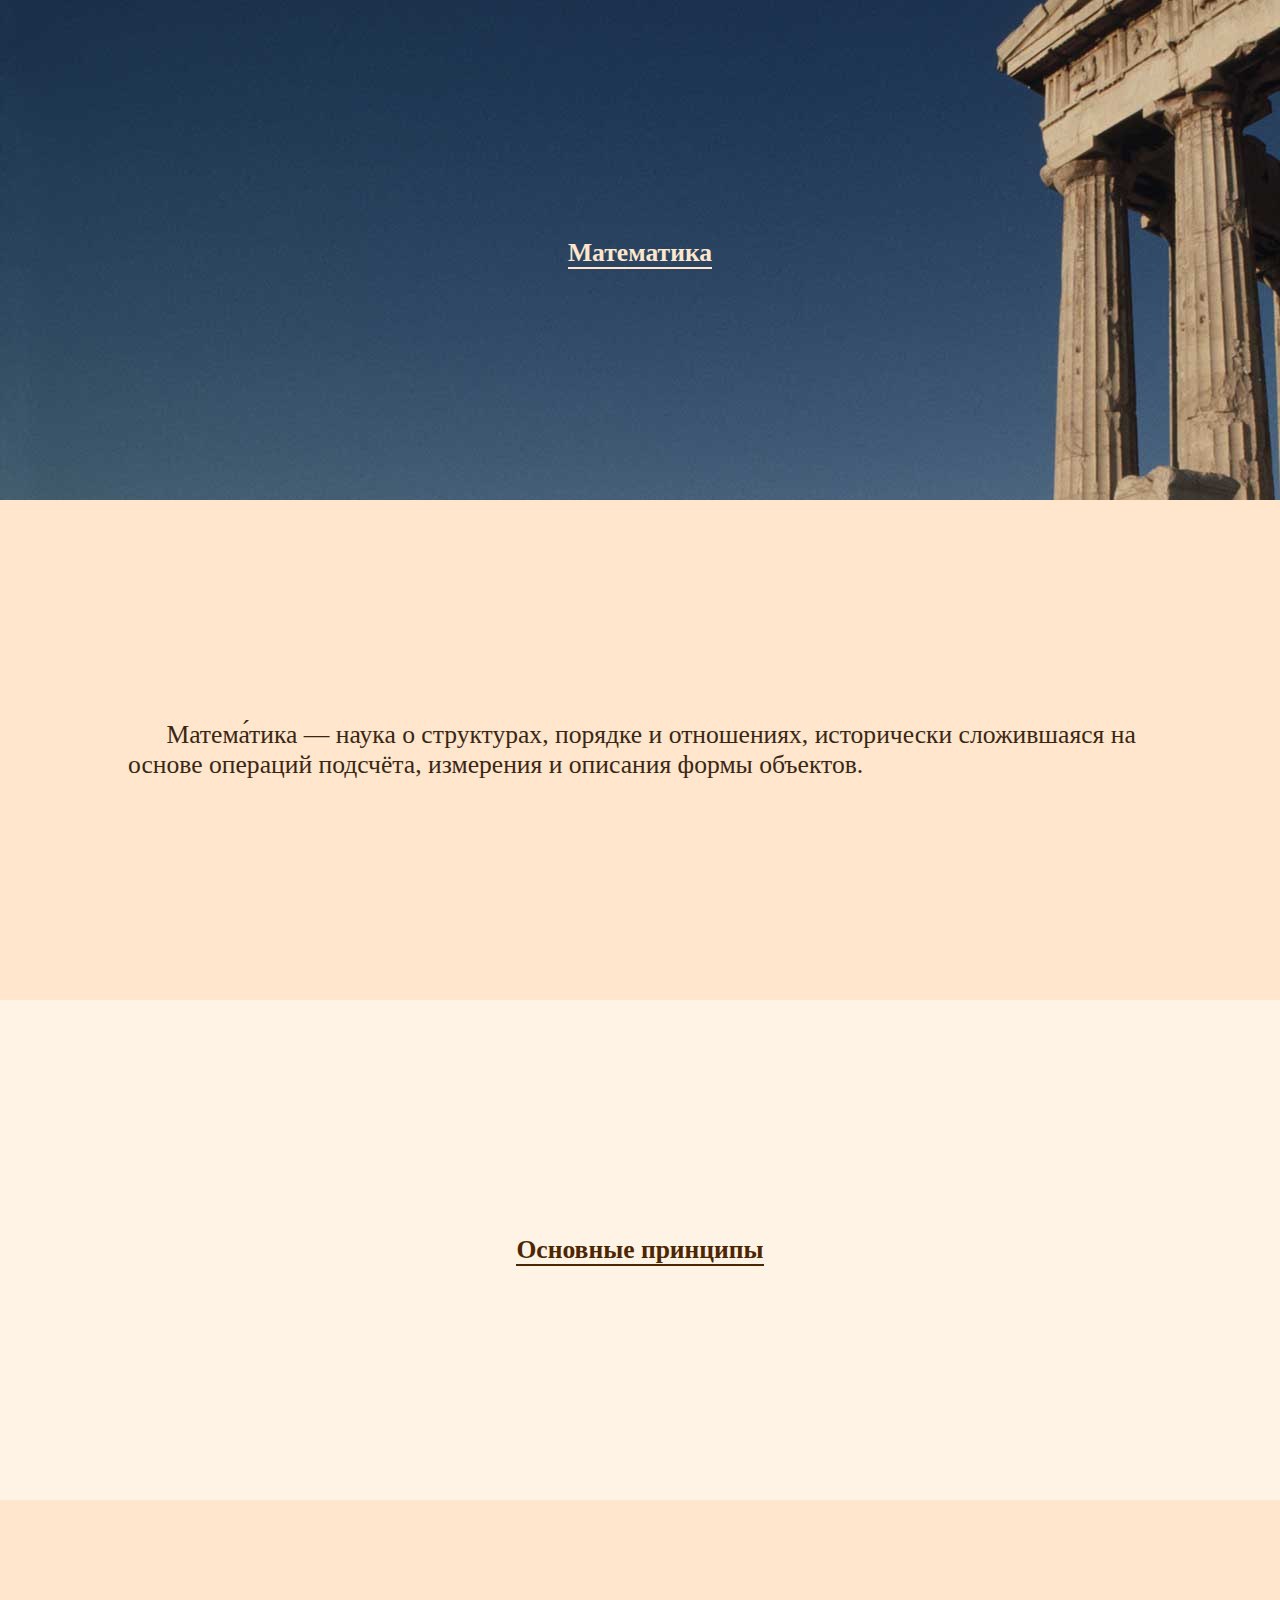
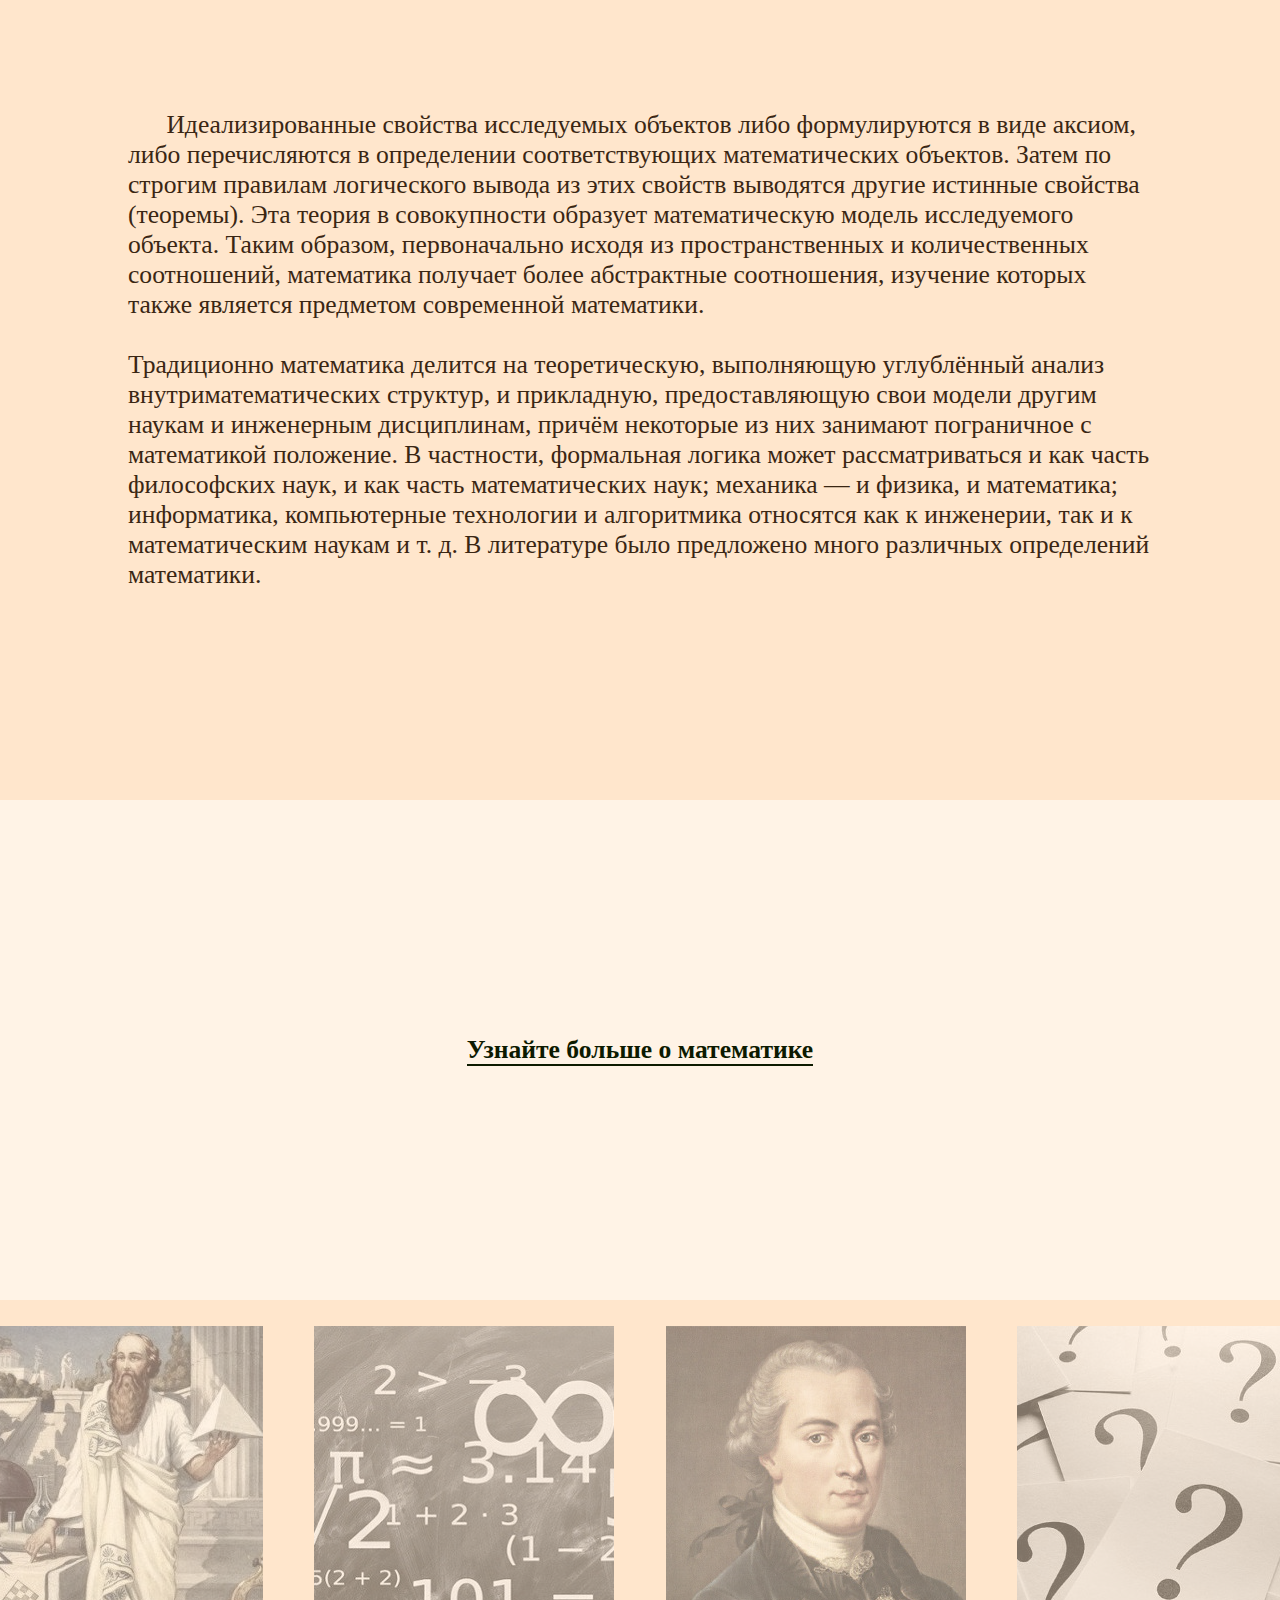
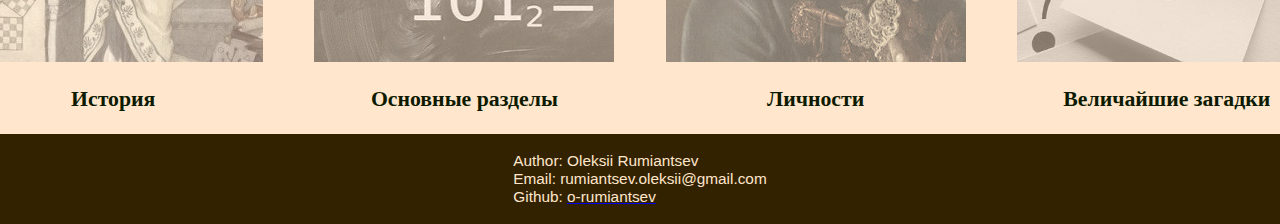
<file: index.html>
<!DOCTYPE html>
<html>
<head>
  <title>Math site</title>
  <link rel="stylesheet" href="src/styles/main.css">
</head>

<body>
  <div class="title" id="header">
      <h1><span>Математика</span></h1>
  </div>

  <div id="header-content">
    <span>
      Матема́тика — наука о структурах, порядке и отношениях, исторически сложившаяся на основе операций подсчёта, измерения и описания формы объектов.
    </span>
  </div>

  <div class="title" id="principles">
    <h2><span>Основные принципы</span></h2>
  </div>

  <div id="principles-content">
    <span>
      Идеализированные свойства исследуемых объектов либо формулируются в виде аксиом, либо перечисляются в определении соответствующих математических объектов. Затем по строгим правилам логического вывода из этих свойств выводятся другие истинные свойства (теоремы). Эта теория в совокупности образует математическую модель исследуемого объекта. Таким образом, первоначально исходя из пространственных и количественных соотношений, математика получает более абстрактные соотношения, изучение которых также является предметом современной математики.<br><br>Традиционно математика делится на теоретическую, выполняющую углублённый анализ внутриматематических структур, и прикладную, предоставляющую свои модели другим наукам и инженерным дисциплинам, причём некоторые из них занимают пограничное с математикой положение. В частности, формальная логика может рассматриваться и как часть философских наук, и как часть математических наук; механика — и физика, и математика; информатика, компьютерные технологии и алгоритмика относятся как к инженерии, так и к математическим наукам и т. д. В литературе было предложено много различных определений математики.
    </span>
  </div>

  <div class="title" id="know-more">
    <h2><span>Узнайте больше о математике</span></h2>
  </div>

  <div id="know-more-content">
    <div class="image">
      <a href="history.html">
        <img class="image-link" src="src/images/pifagor.jpg">
      </a>
      <h3>История</h3>
    </div>

    <div class="image">
      <a href="https://google.com">
        <img class="image-link" src="src/images/math.jpg">
      </a>
      <h3>Основные разделы</h3>
    </div>

    <div class="image">
      <a href="https://google.com">
        <img class="image-link" src="src/images/lagranj.jpg">
      </a>
      <h3>Личности</h3>
    </div>

    <div class="image">
      <a href="https://google.com">
        <img class="image-link" src="src/images/question_mark.jpg">
      </a>
      <h3>Величайшие загадки</h3>
    </div>
  </div>

  <div class="title" id="footer">
    <p>
      <span>Author: Oleksii Rumiantsev</span><br>
      <span>Email: rumiantsev.oleksii@gmail.com</span><br>
      <span>Github: </span>
      <a href="https://github.com/o-rumiantsev"><span>o-rumiantsev</span></a>
    </p>
  </div>
</body>

</html>
</file>
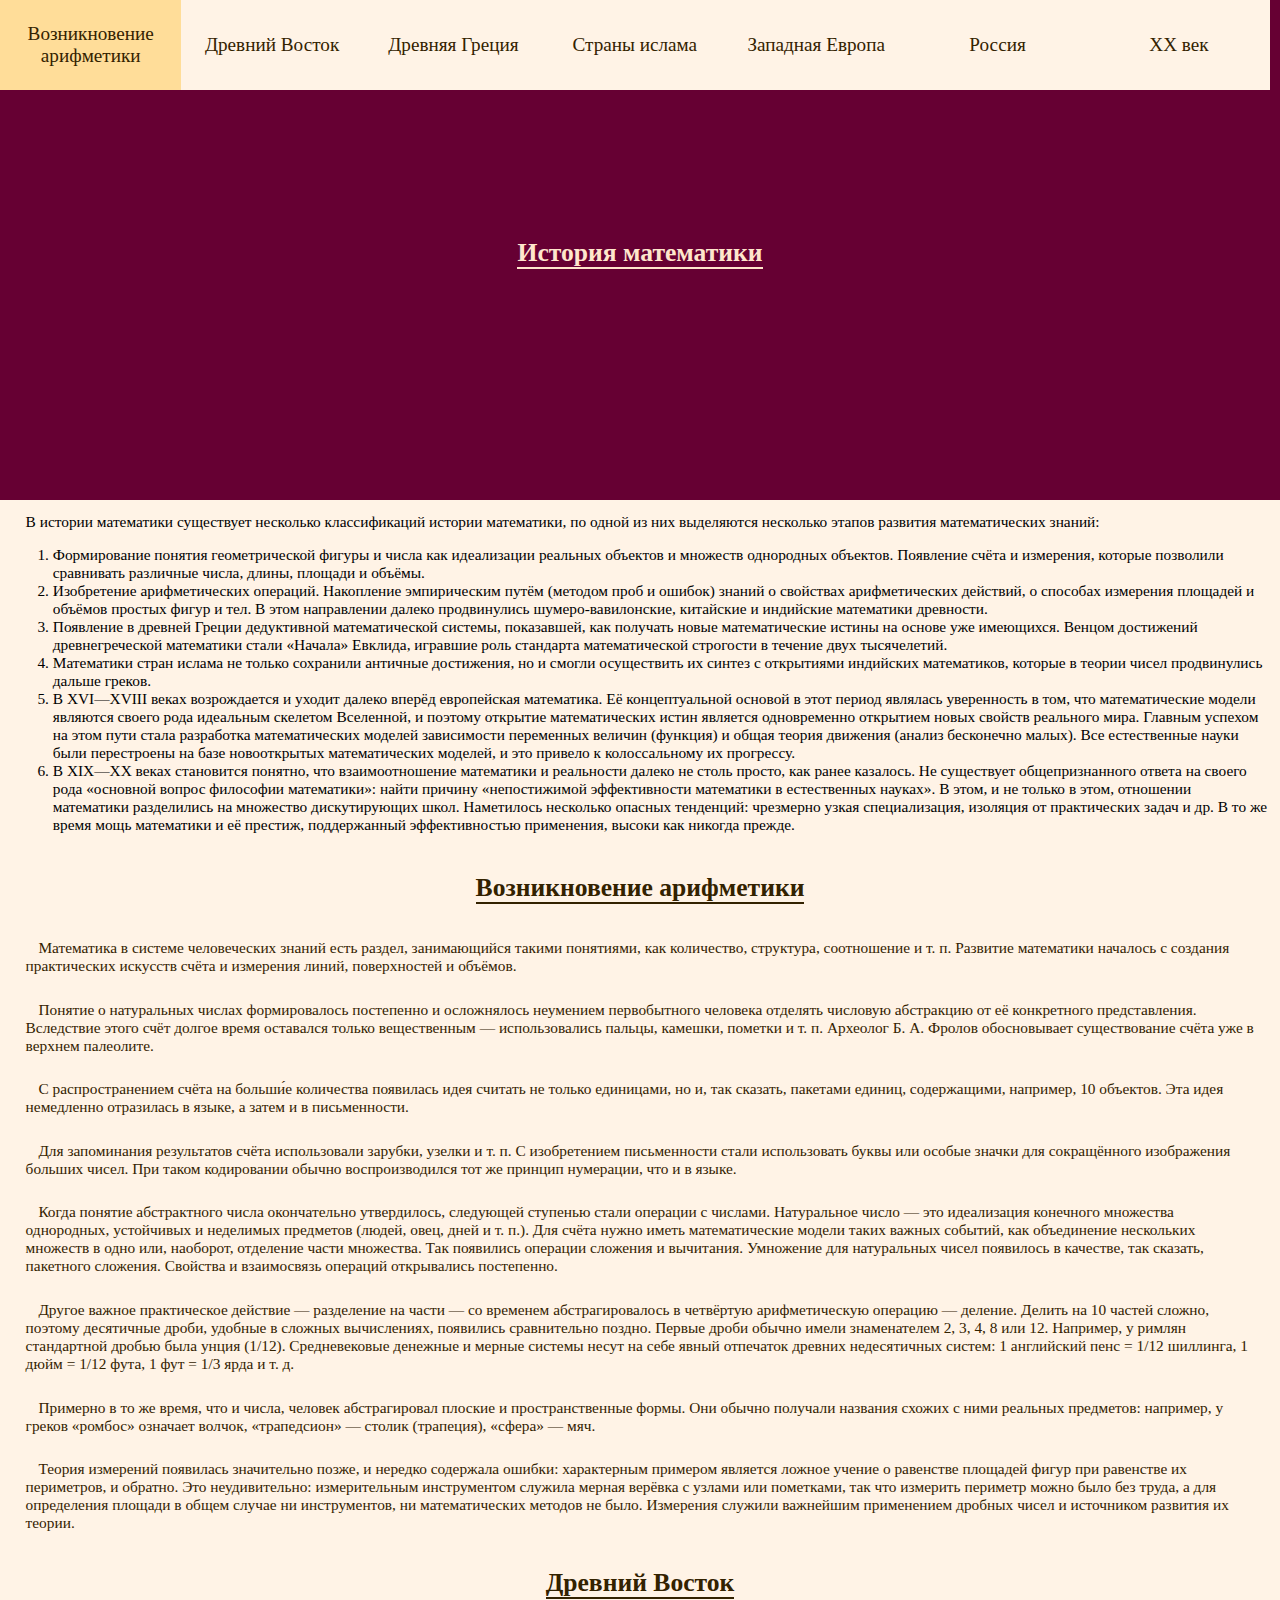
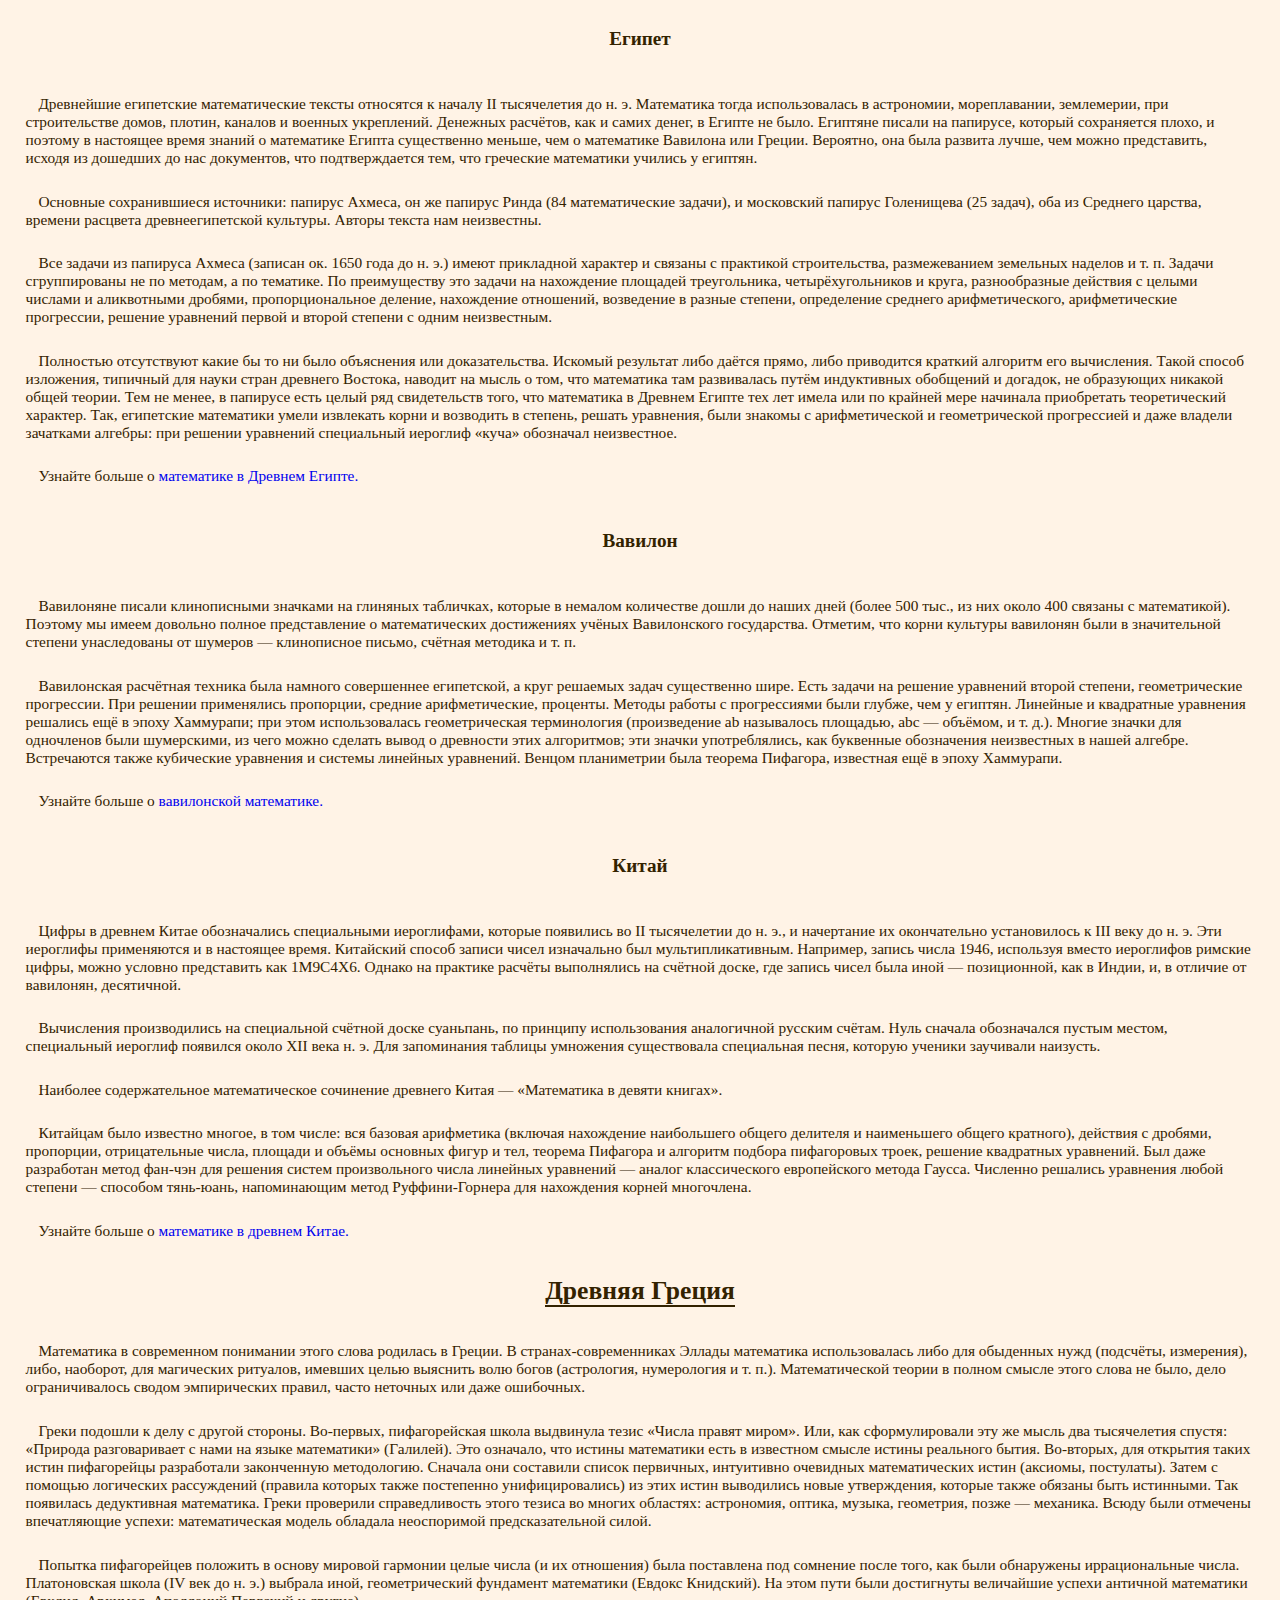
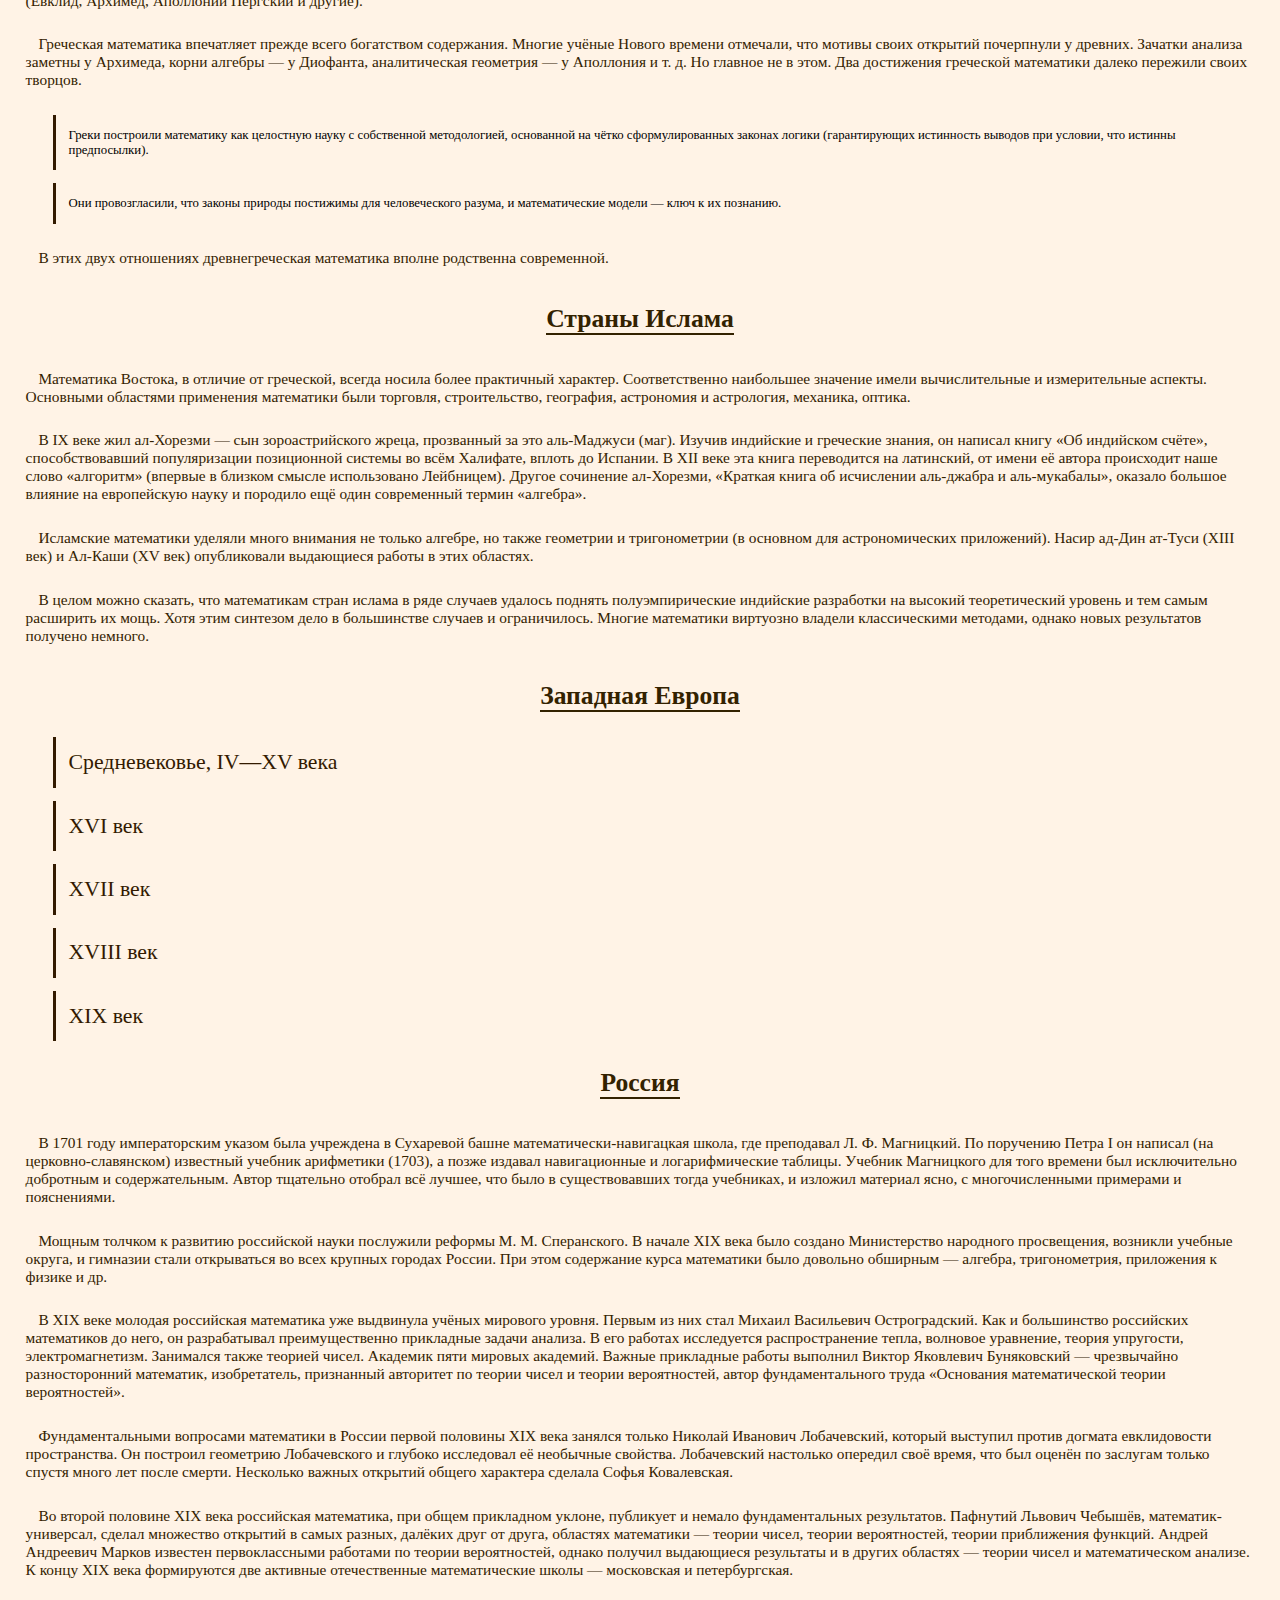
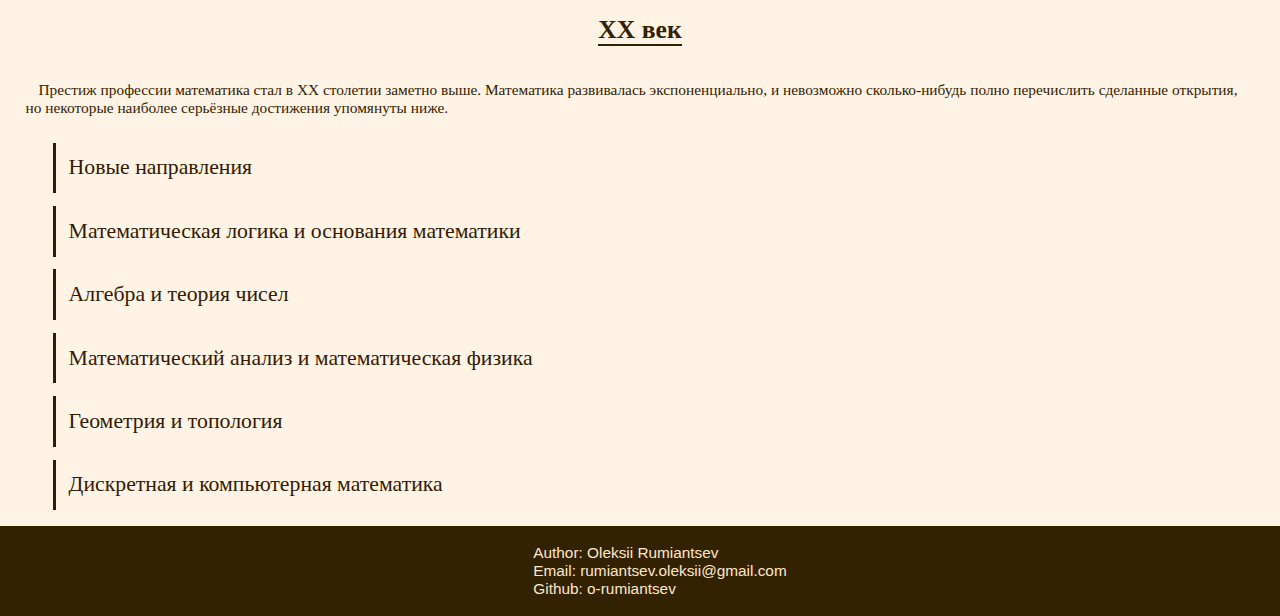
<file: history.html>
<!DOCTYPE html>
<html>
<head>
  <title>Math site</title>
  <link rel="stylesheet" href="src/styles/history.css">
</head>

<body>
  <div id="header">
    <h1><span>История математики</span></h1>
  </div>

  <div class="sticky" id="navigation">
    <a href="#arithmetics-title">
      <button type="button">Возникновение арифметики</button>
    </a>
    <a href="#east-title">
      <button type="button">Древний Восток</button>
    </a>
    <a href="#greece-title">
      <button type="button">Древняя Греция</button>
    </a>
    <a href="#islam-title">
      <button type="button">Страны ислама</button>
    </a>
    <a href="#europe-title">
      <button type="button">Западная Европа</button>
    </a>
    <a href="#russia-title">
      <button type="button">Россия</button>
    </a>
    <a href="#new-time-title">
      <button type="button">ХХ век</button>
    </a>
  </div>

  <div id="intro">
    <span>В истории математики существует несколько классификаций истории математики, по одной из них выделяются несколько этапов развития математических знаний:</span>
    <ol>
      <li>Формирование понятия геометрической фигуры и числа как идеализации реальных объектов и множеств однородных объектов. Появление счёта и измерения, которые позволили сравнивать различные числа, длины, площади и объёмы.</li>
      <li>Изобретение арифметических операций. Накопление эмпирическим путём (методом проб и ошибок) знаний о свойствах арифметических действий, о способах измерения площадей и объёмов простых фигур и тел. В этом направлении далеко продвинулись шумеро-вавилонские, китайские и индийские математики древности.</li>
      <li>Появление в древней Греции дедуктивной математической системы, показавшей, как получать новые математические истины на основе уже имеющихся. Венцом достижений древнегреческой математики стали «Начала» Евклида, игравшие роль стандарта математической строгости в течение двух тысячелетий.</li>
      <li>Математики стран ислама не только сохранили античные достижения, но и смогли осуществить их синтез с открытиями индийских математиков, которые в теории чисел продвинулись дальше греков.</li>
      <li>В XVI—XVIII веках возрождается и уходит далеко вперёд европейская математика. Её концептуальной основой в этот период являлась уверенность в том, что математические модели являются своего рода идеальным скелетом Вселенной, и поэтому открытие математических истин является одновременно открытием новых свойств реального мира. Главным успехом на этом пути стала разработка математических моделей зависимости переменных величин (функция) и общая теория движения (анализ бесконечно малых). Все естественные науки были перестроены на базе новооткрытых математических моделей, и это привело к колоссальному их прогрессу.</li>
      <li>В XIX—XX веках становится понятно, что взаимоотношение математики и реальности далеко не столь просто, как ранее казалось. Не существует общепризнанного ответа на своего рода «основной вопрос философии математики»: найти причину «непостижимой эффективности математики в естественных науках». В этом, и не только в этом, отношении математики разделились на множество дискутирующих школ. Наметилось несколько опасных тенденций: чрезмерно узкая специализация, изоляция от практических задач и др. В то же время мощь математики и её престиж, поддержанный эффективностью применения, высоки как никогда прежде.</li>
    </ol>
  </div>

  <div class="title" id="arithmetics-title">
    <h2><span>Возникновение арифметики</span></h2>
  </div>

  <div id="arithmetics">
    <p>
      Математика в системе человеческих знаний есть раздел, занимающийся такими понятиями, как количество, структура, соотношение и т. п. Развитие математики началось с создания практических искусств счёта и измерения линий, поверхностей и объёмов.
    </p>

    <p>
      Понятие о натуральных числах формировалось постепенно и осложнялось неумением первобытного человека отделять числовую абстракцию от её конкретного представления. Вследствие этого счёт долгое время оставался только вещественным — использовались пальцы, камешки, пометки и т. п. Археолог Б. А. Фролов обосновывает существование счёта уже в верхнем палеолите.
    </p>

    <p>
      С распространением счёта на больши́е количества появилась идея считать не только единицами, но и, так сказать, пакетами единиц, содержащими, например, 10 объектов. Эта идея немедленно отразилась в языке, а затем и в письменности.

    <p>
      Для запоминания результатов счёта использовали зарубки, узелки и т. п. С изобретением письменности стали использовать буквы или особые значки для сокращённого изображения больших чисел. При таком кодировании обычно воспроизводился тот же принцип нумерации, что и в языке.
    </p>

    <p>
      Когда понятие абстрактного числа окончательно утвердилось, следующей ступенью стали операции с числами. Натуральное число — это идеализация конечного множества однородных, устойчивых и неделимых предметов (людей, овец, дней и т. п.). Для счёта нужно иметь математические модели таких важных событий, как объединение нескольких множеств в одно или, наоборот, отделение части множества. Так появились операции сложения и вычитания. Умножение для натуральных чисел появилось в качестве, так сказать, пакетного сложения. Свойства и взаимосвязь операций открывались постепенно.
    </p>

    <p>
      Другое важное практическое действие — разделение на части — со временем абстрагировалось в четвёртую арифметическую операцию — деление. Делить на 10 частей сложно, поэтому десятичные дроби, удобные в сложных вычислениях, появились сравнительно поздно. Первые дроби обычно имели знаменателем 2, 3, 4, 8 или 12. Например, у римлян стандартной дробью была унция (1/12). Средневековые денежные и мерные системы несут на себе явный отпечаток древних недесятичных систем: 1 английский пенс = 1/12 шиллинга, 1 дюйм = 1/12 фута, 1 фут = 1/3 ярда и т. д.
    </p>

    <p>
      Примерно в то же время, что и числа, человек абстрагировал плоские и пространственные формы. Они обычно получали названия схожих с ними реальных предметов: например, у греков «ромбос» означает волчок, «трапедсион» — столик (трапеция), «сфера» — мяч.
    </p>

    <p>
      Теория измерений появилась значительно позже, и нередко содержала ошибки: характерным примером является ложное учение о равенстве площадей фигур при равенстве их периметров, и обратно. Это неудивительно: измерительным инструментом служила мерная верёвка с узлами или пометками, так что измерить периметр можно было без труда, а для определения площади в общем случае ни инструментов, ни математических методов не было. Измерения служили важнейшим применением дробных чисел и источником развития их теории.
    </p>
  </div>


  <div class="title" id="east-title">
    <h2><span>Древний Восток</span></h2>
  </div>

  <div id="east">
    <div class="subtitle"><h3>Египет</h3></div>

    <p>
      Древнейшие египетские математические тексты относятся к началу II тысячелетия до н. э. Математика тогда использовалась в астрономии, мореплавании, землемерии, при строительстве домов, плотин, каналов и военных укреплений. Денежных расчётов, как и самих денег, в Египте не было. Египтяне писали на папирусе, который сохраняется плохо, и поэтому в настоящее время знаний о математике Египта существенно меньше, чем о математике Вавилона или Греции. Вероятно, она была развита лучше, чем можно представить, исходя из дошедших до нас документов, что подтверждается тем, что греческие математики учились у египтян.
    </p>

    <p>
      Основные сохранившиеся источники: папирус Ахмеса, он же папирус Ринда (84 математические задачи), и московский папирус Голенищева (25 задач), оба из Среднего царства, времени расцвета древнеегипетской культуры. Авторы текста нам неизвестны.
    </p>

    <p>
      Все задачи из папируса Ахмеса (записан ок. 1650 года до н. э.) имеют прикладной характер и связаны с практикой строительства, размежеванием земельных наделов и т. п. Задачи сгруппированы не по методам, а по тематике. По преимуществу это задачи на нахождение площадей треугольника, четырёхугольников и круга, разнообразные действия с целыми числами и аликвотными дробями, пропорциональное деление, нахождение отношений, возведение в разные степени, определение среднего арифметического, арифметические прогрессии, решение уравнений первой и второй степени с одним неизвестным.
    </p>

    <p>
      Полностью отсутствуют какие бы то ни было объяснения или доказательства. Искомый результат либо даётся прямо, либо приводится краткий алгоритм его вычисления. Такой способ изложения, типичный для науки стран древнего Востока, наводит на мысль о том, что математика там развивалась путём индуктивных обобщений и догадок, не образующих никакой общей теории. Тем не менее, в папирусе есть целый ряд свидетельств того, что математика в Древнем Египте тех лет имела или по крайней мере начинала приобретать теоретический характер. Так, египетские математики умели извлекать корни и возводить в степень, решать уравнения, были знакомы с арифметической и геометрической прогрессией и даже владели зачатками алгебры: при решении уравнений специальный иероглиф «куча» обозначал неизвестное.
    </p>

    <p>
      Узнайте больше о
      <a href="https://ru.wikipedia.org/wiki/%D0%9C%D0%B0%D1%82%D0%B5%D0%BC%D0%B0%D1%82%D0%B8%D0%BA%D0%B0_%D0%B2_%D0%94%D1%80%D0%B5%D0%B2%D0%BD%D0%B5%D0%BC_%D0%95%D0%B3%D0%B8%D0%BF%D1%82%D0%B5">
          математике в Древнем Египте.
      </a>
    </p>

    <div class="subtitle"><h3>Вавилон</h3></div>

    <p>
      Вавилоняне писали клинописными значками на глиняных табличках, которые в немалом количестве дошли до наших дней (более 500 тыс., из них около 400 связаны с математикой). Поэтому мы имеем довольно полное представление о математических достижениях учёных Вавилонского государства. Отметим, что корни культуры вавилонян были в значительной степени унаследованы от шумеров — клинописное письмо, счётная методика и т. п.
    </p>

    <p>
      Вавилонская расчётная техника была намного совершеннее египетской, а круг решаемых задач существенно шире. Есть задачи на решение уравнений второй степени, геометрические прогрессии. При решении применялись пропорции, средние арифметические, проценты. Методы работы с прогрессиями были глубже, чем у египтян. Линейные и квадратные уравнения решались ещё в эпоху Хаммурапи; при этом использовалась геометрическая терминология (произведение ab называлось площадью, abc — объёмом, и т. д.). Многие значки для одночленов были шумерскими, из чего можно сделать вывод о древности этих алгоритмов; эти значки употреблялись, как буквенные обозначения неизвестных в нашей алгебре. Встречаются также кубические уравнения и системы линейных уравнений. Венцом планиметрии была теорема Пифагора, известная ещё в эпоху Хаммурапи.
    </p>

    <p>
      Узнайте больше о
      <a href="https://ru.wikipedia.org/wiki/%D0%92%D0%B0%D0%B2%D0%B8%D0%BB%D0%BE%D0%BD%D1%81%D0%BA%D0%B0%D1%8F_%D0%BC%D0%B0%D1%82%D0%B5%D0%BC%D0%B0%D1%82%D0%B8%D0%BA%D0%B0">
          вавилонской математике.
      </a>
    </p>

    <div class="subtitle"><h3>Китай</h3></div>

    <p>
      Цифры в древнем Китае обозначались специальными иероглифами, которые появились во II тысячелетии до н. э., и начертание их окончательно установилось к III веку до н. э. Эти иероглифы применяются и в настоящее время. Китайский способ записи чисел изначально был мультипликативным. Например, запись числа 1946, используя вместо иероглифов римские цифры, можно условно представить как 1М9С4Х6. Однако на практике расчёты выполнялись на счётной доске, где запись чисел была иной — позиционной, как в Индии, и, в отличие от вавилонян, десятичной.
    </p>

    <p>
      Вычисления производились на специальной счётной доске суаньпань, по принципу использования аналогичной русским счётам. Нуль сначала обозначался пустым местом, специальный иероглиф появился около XII века н. э. Для запоминания таблицы умножения существовала специальная песня, которую ученики заучивали наизусть.
    </p>

    <p>
      Наиболее содержательное математическое сочинение древнего Китая — «Математика в девяти книгах».
    </p>

    <p>
      Китайцам было известно многое, в том числе: вся базовая арифметика (включая нахождение наибольшего общего делителя и наименьшего общего кратного), действия с дробями, пропорции, отрицательные числа, площади и объёмы основных фигур и тел, теорема Пифагора и алгоритм подбора пифагоровых троек, решение квадратных уравнений. Был даже разработан метод фан-чэн для решения систем произвольного числа линейных уравнений — аналог классического европейского метода Гаусса. Численно решались уравнения любой степени — способом тянь-юань, напоминающим метод Руффини-Горнера для нахождения корней многочлена.
    </p>

    <p>
      Узнайте больше о
      <a href="https://ru.wikipedia.org/wiki/%D0%92%D0%B0%D0%B2%D0%B8%D0%BB%D0%BE%D0%BD%D1%81%D0%BA%D0%B0%D1%8F_%D0%BC%D0%B0%D1%82%D0%B5%D0%BC%D0%B0%D1%82%D0%B8%D0%BA%D0%B0">
          математике в древнем Китае.
      </a>
    </p>
  </div>

  <div class="title" id="greece-title">
    <h2><span>Древняя Греция</span></h2>
  </div>

  <div id="greece">
    <p>
      Математика в современном понимании этого слова родилась в Греции. В странах-современниках Эллады математика использовалась либо для обыденных нужд (подсчёты, измерения), либо, наоборот, для магических ритуалов, имевших целью выяснить волю богов (астрология, нумерология и т. п.). Математической теории в полном смысле этого слова не было, дело ограничивалось сводом эмпирических правил, часто неточных или даже ошибочных.
    </p>

    <p>
      Греки подошли к делу с другой стороны. Во-первых, пифагорейская школа выдвинула тезис «Числа правят миром». Или, как сформулировали эту же мысль два тысячелетия спустя: «Природа разговаривает с нами на языке математики» (Галилей). Это означало, что истины математики есть в известном смысле истины реального бытия. Во-вторых, для открытия таких истин пифагорейцы разработали законченную методологию. Сначала они составили список первичных, интуитивно очевидных математических истин (аксиомы, постулаты). Затем с помощью логических рассуждений (правила которых также постепенно унифицировались) из этих истин выводились новые утверждения, которые также обязаны быть истинными. Так появилась дедуктивная математика. Греки проверили справедливость этого тезиса во многих областях: астрономия, оптика, музыка, геометрия, позже — механика. Всюду были отмечены впечатляющие успехи: математическая модель обладала неоспоримой предсказательной силой.
    </p>

    <p>
      Попытка пифагорейцев положить в основу мировой гармонии целые числа (и их отношения) была поставлена под сомнение после того, как были обнаружены иррациональные числа. Платоновская школа (IV век до н. э.) выбрала иной, геометрический фундамент математики (Евдокс Книдский). На этом пути были достигнуты величайшие успехи античной математики (Евклид, Архимед, Аполлоний Пергский и другие).
    </p>

    <p>
      Греческая математика впечатляет прежде всего богатством содержания. Многие учёные Нового времени отмечали, что мотивы своих открытий почерпнули у древних. Зачатки анализа заметны у Архимеда, корни алгебры — у Диофанта, аналитическая геометрия — у Аполлония и т. д. Но главное не в этом. Два достижения греческой математики далеко пережили своих творцов.
    </p>

    <ul>
      <li>Греки построили математику как целостную науку с собственной методологией, основанной на чётко сформулированных законах логики (гарантирующих истинность выводов при условии, что истинны предпосылки).</li>
      <li>Они провозгласили, что законы природы постижимы для человеческого разума, и математические модели — ключ к их познанию.</li>
    </ul>

    <p>
      В этих двух отношениях древнегреческая математика вполне родственна современной.
    </p>
  </div>

  <div class="title" id="islam-title">
    <h2><span>Страны Ислама</span></h2>
  </div>

  <div id="islam">
    <p>
      Математика Востока, в отличие от греческой, всегда носила более практичный характер. Соответственно наибольшее значение имели вычислительные и измерительные аспекты. Основными областями применения математики были торговля, строительство, география, астрономия и астрология, механика, оптика.
    </p>

    <p>
      В IX веке жил ал-Хорезми — сын зороастрийского жреца, прозванный за это аль-Маджуси (маг). Изучив индийские и греческие знания, он написал книгу «Об индийском счёте», способствовавший популяризации позиционной системы во всём Халифате, вплоть до Испании. В XII веке эта книга переводится на латинский, от имени её автора происходит наше слово «алгоритм» (впервые в близком смысле использовано Лейбницем). Другое сочинение ал-Хорезми, «Краткая книга об исчислении аль-джабра и аль-мукабалы», оказало большое влияние на европейскую науку и породило ещё один современный термин «алгебра».
    </p>

    <p>
      Исламские математики уделяли много внимания не только алгебре, но также геометрии и тригонометрии (в основном для астрономических приложений). Насир ад-Дин ат-Туси (XIII век) и Ал-Каши (XV век) опубликовали выдающиеся работы в этих областях.
    </p>

    <p>
      В целом можно сказать, что математикам стран ислама в ряде случаев удалось поднять полуэмпирические индийские разработки на высокий теоретический уровень и тем самым расширить их мощь. Хотя этим синтезом дело в большинстве случаев и ограничилось. Многие математики виртуозно владели классическими методами, однако новых результатов получено немного.
    </p>
  </div>

  <div class="title" id="europe-title">
    <h2><span>Западная Европа</span></h2>
  </div>

  <div id="europe">
    <ul>
      <li>
        <a href="https://ru.wikipedia.org/wiki/%D0%98%D1%81%D1%82%D0%BE%D1%80%D0%B8%D1%8F_%D0%BC%D0%B0%D1%82%D0%B5%D0%BC%D0%B0%D1%82%D0%B8%D0%BA%D0%B8#%D0%A1%D1%80%D0%B5%D0%B4%D0%BD%D0%B5%D0%B2%D0%B5%D0%BA%D0%BE%D0%B2%D1%8C%D0%B5,_IV%E2%80%94XV_%D0%B2%D0%B5%D0%BA%D0%B0">
          <span>Средневековье, IV—XV века</span>
        </a>
      </li>
      <li>
        <a href="https://ru.wikipedia.org/wiki/%D0%98%D1%81%D1%82%D0%BE%D1%80%D0%B8%D1%8F_%D0%BC%D0%B0%D1%82%D0%B5%D0%BC%D0%B0%D1%82%D0%B8%D0%BA%D0%B8#XVI_%D0%B2%D0%B5%D0%BA">
          <span>XVI век</span>
        </a>
      </li>
      <li>
        <a href="https://ru.wikipedia.org/wiki/%D0%98%D1%81%D1%82%D0%BE%D1%80%D0%B8%D1%8F_%D0%BC%D0%B0%D1%82%D0%B5%D0%BC%D0%B0%D1%82%D0%B8%D0%BA%D0%B8#XVII_%D0%B2%D0%B5%D0%BA">
          <span>XVII век</span>
        </a>
      </li>
      <li>
        <a href="https://ru.wikipedia.org/wiki/%D0%98%D1%81%D1%82%D0%BE%D1%80%D0%B8%D1%8F_%D0%BC%D0%B0%D1%82%D0%B5%D0%BC%D0%B0%D1%82%D0%B8%D0%BA%D0%B8#XVIII_%D0%B2%D0%B5%D0%BA">
          <span>XVIII век</span>
        </a>
      </li>
      <li>
        <a href="https://ru.wikipedia.org/wiki/%D0%98%D1%81%D1%82%D0%BE%D1%80%D0%B8%D1%8F_%D0%BC%D0%B0%D1%82%D0%B5%D0%BC%D0%B0%D1%82%D0%B8%D0%BA%D0%B8#XIX_%D0%B2%D0%B5%D0%BA">
          <span>XIX век</span>
        </a>
      </li>
    </ul>
  </div>

  <div class="title" id="russia-title">
    <h2><span>Россия</span></h2>
  </div>

  <div id="russia">
    <p>
      В 1701 году императорским указом была учреждена в Сухаревой башне математически-навигацкая школа, где преподавал Л. Ф. Магницкий. По поручению Петра I он написал (на церковно-славянском) известный учебник арифметики (1703), а позже издавал навигационные и логарифмические таблицы. Учебник Магницкого для того времени был исключительно добротным и содержательным. Автор тщательно отобрал всё лучшее, что было в существовавших тогда учебниках, и изложил материал ясно, с многочисленными примерами и пояснениями.
    </p>

    <p>
      Мощным толчком к развитию российской науки послужили реформы М. М. Сперанского. В начале XIX века было создано Министерство народного просвещения, возникли учебные округа, и гимназии стали открываться во всех крупных городах России. При этом содержание курса математики было довольно обширным — алгебра, тригонометрия, приложения к физике и др.
    </p>

    <p>
      В XIX веке молодая российская математика уже выдвинула учёных мирового уровня. Первым из них стал Михаил Васильевич Остроградский. Как и большинство российских математиков до него, он разрабатывал преимущественно прикладные задачи анализа. В его работах исследуется распространение тепла, волновое уравнение, теория упругости, электромагнетизм. Занимался также теорией чисел. Академик пяти мировых академий. Важные прикладные работы выполнил Виктор Яковлевич Буняковский — чрезвычайно разносторонний математик, изобретатель, признанный авторитет по теории чисел и теории вероятностей, автор фундаментального труда «Основания математической теории вероятностей».
    </p>

    <p>
      Фундаментальными вопросами математики в России первой половины XIX века занялся только Николай Иванович Лобачевский, который выступил против догмата евклидовости пространства. Он построил геометрию Лобачевского и глубоко исследовал её необычные свойства. Лобачевский настолько опередил своё время, что был оценён по заслугам только спустя много лет после смерти. Несколько важных открытий общего характера сделала Софья Ковалевская.
    </p>

    <p>
      Во второй половине XIX века российская математика, при общем прикладном уклоне, публикует и немало фундаментальных результатов. Пафнутий Львович Чебышёв, математик-универсал, сделал множество открытий в самых разных, далёких друг от друга, областях математики — теории чисел, теории вероятностей, теории приближения функций. Андрей Андреевич Марков известен первоклассными работами по теории вероятностей, однако получил выдающиеся результаты и в других областях — теории чисел и математическом анализе. К концу XIX века формируются две активные отечественные математические школы — московская и петербургская.
    </p>
  </div>

  <div class="title" id="new-time-title">
    <h2><span>ХХ век</span></h2>
  </div>

  <div id="new-time">
    <p>
      Престиж профессии математика стал в XX столетии заметно выше. Математика развивалась экспоненциально, и невозможно сколько-нибудь полно перечислить сделанные открытия, но некоторые наиболее серьёзные достижения упомянуты ниже.
    </p>

    <ul>
      <li>
        <a href="https://ru.wikipedia.org/wiki/%D0%98%D1%81%D1%82%D0%BE%D1%80%D0%B8%D1%8F_%D0%BC%D0%B0%D1%82%D0%B5%D0%BC%D0%B0%D1%82%D0%B8%D0%BA%D0%B8#%D0%9D%D0%BE%D0%B2%D1%8B%D0%B5_%D0%BD%D0%B0%D0%BF%D1%80%D0%B0%D0%B2%D0%BB%D0%B5%D0%BD%D0%B8%D1%8F">
          <span>Новые направления</span>
        </a>
      </li>
      <li>
        <a href="https://ru.wikipedia.org/wiki/%D0%98%D1%81%D1%82%D0%BE%D1%80%D0%B8%D1%8F_%D0%BC%D0%B0%D1%82%D0%B5%D0%BC%D0%B0%D1%82%D0%B8%D0%BA%D0%B8#%D0%9C%D0%B0%D1%82%D0%B5%D0%BC%D0%B0%D1%82%D0%B8%D1%87%D0%B5%D1%81%D0%BA%D0%B0%D1%8F_%D0%BB%D0%BE%D0%B3%D0%B8%D0%BA%D0%B0_%D0%B8_%D0%BE%D1%81%D0%BD%D0%BE%D0%B2%D0%B0%D0%BD%D0%B8%D1%8F_%D0%BC%D0%B0%D1%82%D0%B5%D0%BC%D0%B0%D1%82%D0%B8%D0%BA%D0%B8">
          <span>Математическая логика и основания математики</span>
        </a>
      </li>
      <li>
        <a href="https://ru.wikipedia.org/wiki/%D0%98%D1%81%D1%82%D0%BE%D1%80%D0%B8%D1%8F_%D0%BC%D0%B0%D1%82%D0%B5%D0%BC%D0%B0%D1%82%D0%B8%D0%BA%D0%B8#%D0%90%D0%BB%D0%B3%D0%B5%D0%B1%D1%80%D0%B0_%D0%B8_%D1%82%D0%B5%D0%BE%D1%80%D0%B8%D1%8F_%D1%87%D0%B8%D1%81%D0%B5%D0%BB_2">
          <span>Алгебра и теория чисел</span>
        </a>
      </li>
      <li>
        <a href="https://ru.wikipedia.org/wiki/%D0%98%D1%81%D1%82%D0%BE%D1%80%D0%B8%D1%8F_%D0%BC%D0%B0%D1%82%D0%B5%D0%BC%D0%B0%D1%82%D0%B8%D0%BA%D0%B8#%D0%9C%D0%B0%D1%82%D0%B5%D0%BC%D0%B0%D1%82%D0%B8%D1%87%D0%B5%D1%81%D0%BA%D0%B8%D0%B9_%D0%B0%D0%BD%D0%B0%D0%BB%D0%B8%D0%B7_%D0%B8_%D0%BC%D0%B0%D1%82%D0%B5%D0%BC%D0%B0%D1%82%D0%B8%D1%87%D0%B5%D1%81%D0%BA%D0%B0%D1%8F_%D1%84%D0%B8%D0%B7%D0%B8%D0%BA%D0%B0">
          <span>Математический анализ и математическая физика</span>
        </a>
      </li>
      <li>
        <a href="https://ru.wikipedia.org/wiki/%D0%98%D1%81%D1%82%D0%BE%D1%80%D0%B8%D1%8F_%D0%BC%D0%B0%D1%82%D0%B5%D0%BC%D0%B0%D1%82%D0%B8%D0%BA%D0%B8#%D0%93%D0%B5%D0%BE%D0%BC%D0%B5%D1%82%D1%80%D0%B8%D1%8F_%D0%B8_%D1%82%D0%BE%D0%BF%D0%BE%D0%BB%D0%BE%D0%B3%D0%B8%D1%8F">
          <span>Геометрия и топология</span>
        </a>
      </li>
      <li>
        <a href="https://ru.wikipedia.org/wiki/%D0%98%D1%81%D1%82%D0%BE%D1%80%D0%B8%D1%8F_%D0%BC%D0%B0%D1%82%D0%B5%D0%BC%D0%B0%D1%82%D0%B8%D0%BA%D0%B8#%D0%94%D0%B8%D1%81%D0%BA%D1%80%D0%B5%D1%82%D0%BD%D0%B0%D1%8F_%D0%B8_%D0%BA%D0%BE%D0%BC%D0%BF%D1%8C%D1%8E%D1%82%D0%B5%D1%80%D0%BD%D0%B0%D1%8F_%D0%BC%D0%B0%D1%82%D0%B5%D0%BC%D0%B0%D1%82%D0%B8%D0%BA%D0%B0">
          <span>Дискретная и компьютерная математика</span>
        </a>
      </li>
    </ul>
  </div>

  <div id="footer">
    <ul>
      <li><span>Author: Oleksii Rumiantsev</span></li>
      <li><span>Email: rumiantsev.oleksii@gmail.com</span></li>
      <li><span>Github: <a href="https://github.com/o-rumiantsev">o-rumiantsev</a></span></li>
    </ul>
  </div>
</body>
</html>
</file>
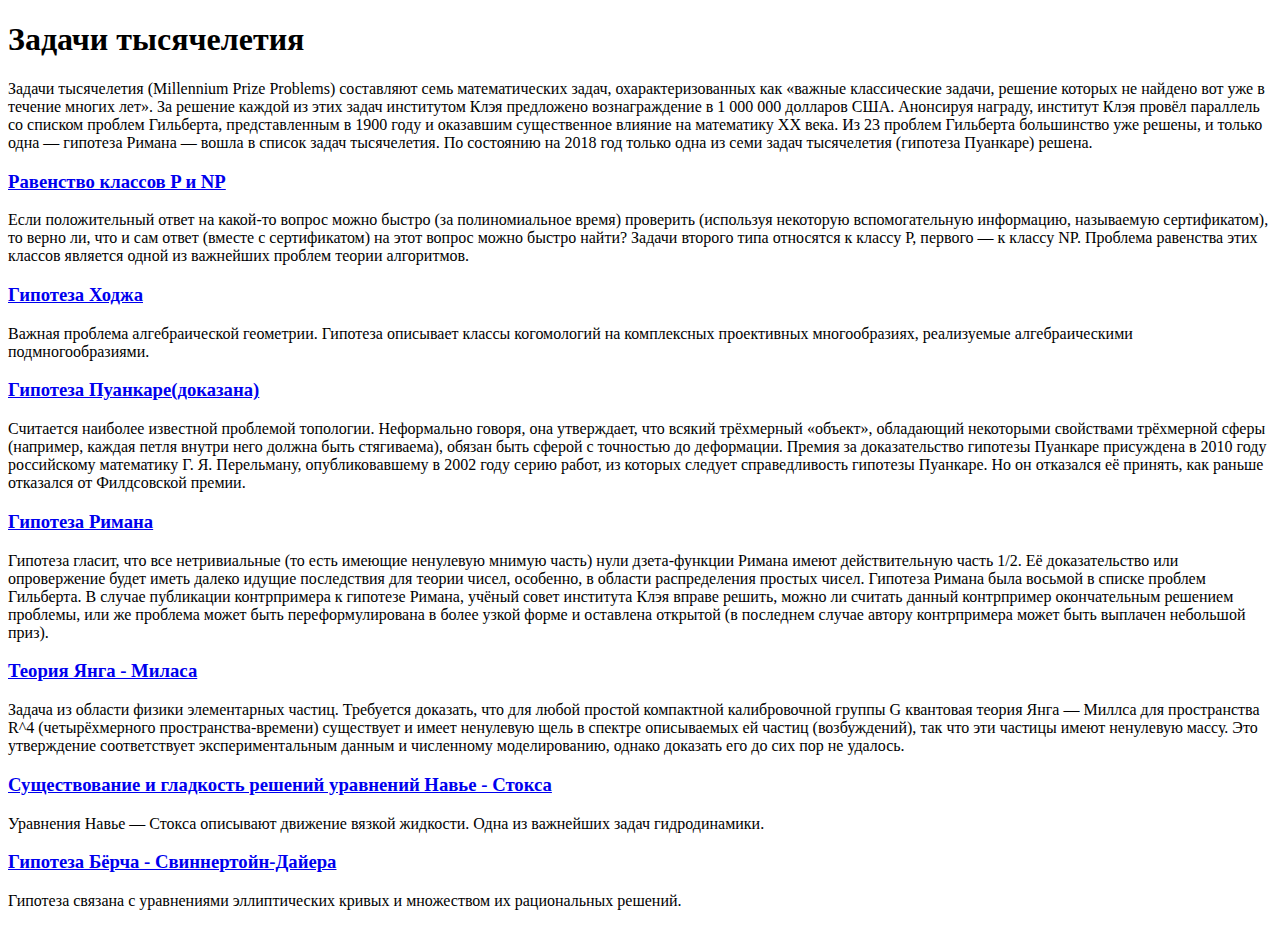
<file: millenium.html>
<!DOCTYPE html>
<html>
<head>
  <title>Math site</title>
  <!-- <link rel="stylesheet" href="src/styles/millenium.css"> -->
</head>

<body>
  <div id="header">
    <h1><span>Задачи тысячелетия</span></h2>
  </div>

  <div id="title">
    <p>
      Задачи тысячелетия (Millennium Prize Problems) составляют семь математических задач, охарактеризованных как «важные классические задачи, решение которых не найдено вот уже в течение многих лет». За решение каждой из этих задач институтом Клэя предложено вознаграждение в 1 000 000 долларов США. Анонсируя награду, институт Клэя провёл параллель со списком проблем Гильберта, представленным в 1900 году и оказавшим существенное влияние на математику XX века. Из 23 проблем Гильберта большинство уже решены, и только одна — гипотеза Римана — вошла в список задач тысячелетия. По состоянию на 2018 год только одна из семи задач тысячелетия (гипотеза Пуанкаре) решена.
    </p>
  </div>

  <div>
    <h3>
      <a href="https://ru.wikipedia.org/wiki/%D0%A0%D0%B0%D0%B2%D0%B5%D0%BD%D1%81%D1%82%D0%B2%D0%BE_%D0%BA%D0%BB%D0%B0%D1%81%D1%81%D0%BE%D0%B2_P_%D0%B8_NP">
        <span>Равенство классов P и NP</span>
      </a>
    </h3>

    <p>
      Если положительный ответ на какой-то вопрос можно быстро (за полиномиальное время) проверить (используя некоторую вспомогательную информацию, называемую сертификатом), то верно ли, что и сам ответ (вместе с сертификатом) на этот вопрос можно быстро найти? Задачи второго типа относятся к классу P, первого — к классу NP. Проблема равенства этих классов является одной из важнейших проблем теории алгоритмов.
    </p>

    <h3>
      <a href="https://ru.wikipedia.org/wiki/%D0%93%D0%B8%D0%BF%D0%BE%D1%82%D0%B5%D0%B7%D0%B0_%D0%A5%D0%BE%D0%B4%D0%B6%D0%B0">
        <span>Гипотеза Ходжа</span>
      </a>
    </h3>

    <p>
      Важная проблема алгебраической геометрии. Гипотеза описывает классы когомологий на комплексных проективных многообразиях, реализуемые алгебраическими подмногообразиями.
    </p>

    <h3>
      <a href="https://ru.wikipedia.org/wiki/%D0%93%D0%B8%D0%BF%D0%BE%D1%82%D0%B5%D0%B7%D0%B0_%D0%9F%D1%83%D0%B0%D0%BD%D0%BA%D0%B0%D1%80%D0%B5">
        <span>Гипотеза Пуанкаре(доказана)</span>
      </a>
    </h3>

    <p>
      Считается наиболее известной проблемой топологии. Неформально говоря, она утверждает, что всякий трёхмерный «объект», обладающий некоторыми свойствами трёхмерной сферы (например, каждая петля внутри него должна быть стягиваема), обязан быть сферой с точностью до деформации. Премия за доказательство гипотезы Пуанкаре присуждена в 2010 году российскому математику Г. Я. Перельману, опубликовавшему в 2002 году серию работ, из которых следует справедливость гипотезы Пуанкаре. Но он отказался её принять, как раньше отказался от Филдсовской премии.
    </p>

    <h3>
      <a href="https://ru.wikipedia.org/wiki/%D0%93%D0%B8%D0%BF%D0%BE%D1%82%D0%B5%D0%B7%D0%B0_%D0%A0%D0%B8%D0%BC%D0%B0%D0%BD%D0%B0">
        <span>Гипотеза Римана</span>
      </a>
    </h3>

    <p>
      Гипотеза гласит, что все нетривиальные (то есть имеющие ненулевую мнимую часть) нули дзета-функции Римана имеют действительную часть 1/2. Её доказательство или опровержение будет иметь далеко идущие последствия для теории чисел, особенно, в области распределения простых чисел. Гипотеза Римана была восьмой в списке проблем Гильберта. В случае публикации контрпримера к гипотезе Римана, учёный совет института Клэя вправе решить, можно ли считать данный контрпример окончательным решением проблемы, или же проблема может быть переформулирована в более узкой форме и оставлена открытой (в последнем случае автору контрпримера может быть выплачен небольшой приз).
    </p>

    <h3>
      <a href="https://ru.wikipedia.org/wiki/%D0%9A%D0%B2%D0%B0%D0%BD%D1%82%D0%BE%D0%B2%D0%B0%D1%8F_%D1%82%D0%B5%D0%BE%D1%80%D0%B8%D1%8F_%D0%AF%D0%BD%D0%B3%D0%B0_%E2%80%94_%D0%9C%D0%B8%D0%BB%D0%BB%D1%81%D0%B0">
        <span>Теория Янга - Миласа</span>
      </a>
    </h3>

    <p>
      Задача из области физики элементарных частиц. Требуется доказать, что для любой простой компактной калибровочной группы G квантовая теория Янга — Миллса для пространства R^4 (четырёхмерного пространства-времени) существует и имеет ненулевую щель в спектре описываемых ей частиц (возбуждений), так что эти частицы имеют ненулевую массу. Это утверждение соответствует экспериментальным данным и численному моделированию, однако доказать его до сих пор не удалось.
    </p>

    <h3>
      <a href="https://ru.wikipedia.org/wiki/%D0%A1%D1%83%D1%89%D0%B5%D1%81%D1%82%D0%B2%D0%BE%D0%B2%D0%B0%D0%BD%D0%B8%D0%B5_%D0%B8_%D0%B3%D0%BB%D0%B0%D0%B4%D0%BA%D0%BE%D1%81%D1%82%D1%8C_%D1%80%D0%B5%D1%88%D0%B5%D0%BD%D0%B8%D0%B9_%D1%83%D1%80%D0%B0%D0%B2%D0%BD%D0%B5%D0%BD%D0%B8%D0%B9_%D0%9D%D0%B0%D0%B2%D1%8C%D0%B5_%E2%80%94_%D0%A1%D1%82%D0%BE%D0%BA%D1%81%D0%B0">
        <span>Существование и гладкость решений уравнений Навье - Стокса</span>
      </a>
    </h3>

    <p>
      Уравнения Навье — Стокса описывают движение вязкой жидкости. Одна из важнейших задач гидродинамики.
    </p>

    <h3>
      <a href="https://ru.wikipedia.org/wiki/%D0%93%D0%B8%D0%BF%D0%BE%D1%82%D0%B5%D0%B7%D0%B0_%D0%91%D1%91%D1%80%D1%87%D0%B0_%E2%80%94_%D0%A1%D0%B2%D0%B8%D0%BD%D0%BD%D0%B5%D1%80%D1%82%D0%BE%D0%BD-%D0%94%D0%B0%D0%B9%D0%B5%D1%80%D0%B0">
        <span>Гипотеза Бёрча - Свиннертойн-Дайера</span>
      </a>
    </h3>

    <p>
      Гипотеза связана с уравнениями эллиптических кривых и множеством их рациональных решений.
    </p>
  </div>
</body>

</html>
</file>
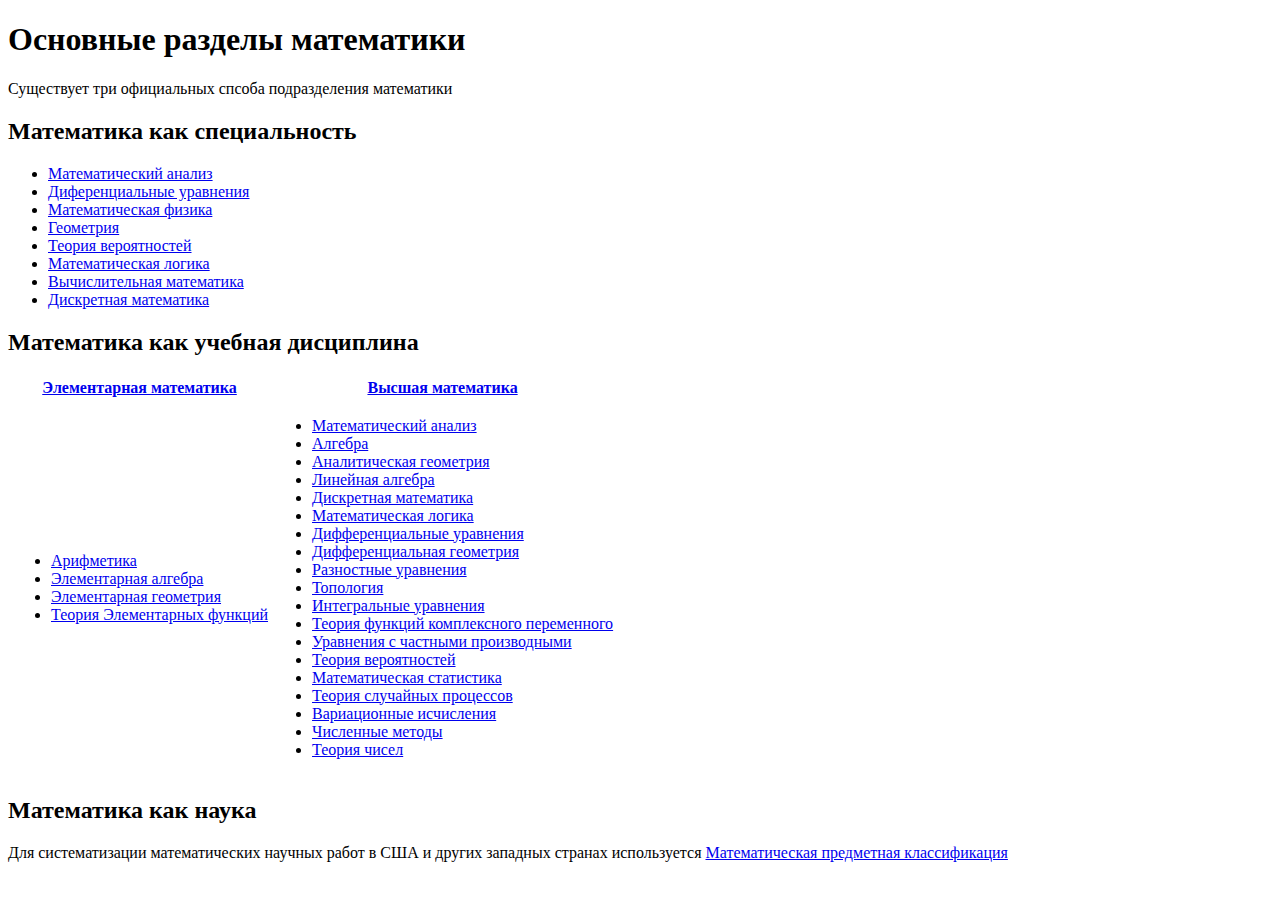
<file: partitions.html>
<!DOCTYPE html>
<html>
<head>
  <title>Math site</title>
  <!-- <link rel="stylesheet" href="src/styles/partitions.css"> -->
</head>

<body>
  <div id="header">
    <h1><span>Основные разделы математики</span></h1>
  </div>

  <div id="content">
    <p>Существует три официальных спсоба подразделения математики</p>

    <h2><span>Математика как специальность</span></h2>

    <ul>
      <li>
        <a href="https://ru.wikipedia.org/wiki/%D0%9C%D0%B0%D1%82%D0%B5%D0%BC%D0%B0%D1%82%D0%B8%D1%87%D0%B5%D1%81%D0%BA%D0%B8%D0%B9_%D0%B0%D0%BD%D0%B0%D0%BB%D0%B8%D0%B7">
          <span>Математический анализ</span>
        </a>
      </li>
      <li>
        <a href="https://ru.wikipedia.org/wiki/%D0%94%D0%B8%D1%84%D1%84%D0%B5%D1%80%D0%B5%D0%BD%D1%86%D0%B8%D0%B0%D0%BB%D1%8C%D0%BD%D0%BE%D0%B5_%D1%83%D1%80%D0%B0%D0%B2%D0%BD%D0%B5%D0%BD%D0%B8%D0%B5">
          <span>Диференциальные уравнения</span>
        </a>
      </li>
      <li>
        <a href="https://ru.wikipedia.org/wiki/%D0%9C%D0%B0%D1%82%D0%B5%D0%BC%D0%B0%D1%82%D0%B8%D1%87%D0%B5%D1%81%D0%BA%D0%B0%D1%8F_%D1%84%D0%B8%D0%B7%D0%B8%D0%BA%D0%B0">
          <span>Математическая физика</span>
        </a>
      </li>
      <li>
        <a href="https://ru.wikipedia.org/wiki/%D0%93%D0%B5%D0%BE%D0%BC%D0%B5%D1%82%D1%80%D0%B8%D1%8F">
          <span>Геометрия</span>
        </a>
      </li>
      <li>
        <a href="https://ru.wikipedia.org/wiki/%D0%A2%D0%B5%D0%BE%D1%80%D0%B8%D1%8F_%D0%B2%D0%B5%D1%80%D0%BE%D1%8F%D1%82%D0%BD%D0%BE%D1%81%D1%82%D0%B5%D0%B9">
          <span>Теория вероятностей</span>
        </a>
      </li>
      <li>
        <a href="https://ru.wikipedia.org/wiki/%D0%9C%D0%B0%D1%82%D0%B5%D0%BC%D0%B0%D1%82%D0%B8%D1%87%D0%B5%D1%81%D0%BA%D0%B0%D1%8F_%D0%BB%D0%BE%D0%B3%D0%B8%D0%BA%D0%B0">
          <span>Математическая логика</span>
        </a>
      </li>
      <li>
        <a href="https://ru.wikipedia.org/wiki/%D0%92%D1%8B%D1%87%D0%B8%D1%81%D0%BB%D0%B8%D1%82%D0%B5%D0%BB%D1%8C%D0%BD%D0%B0%D1%8F_%D0%BC%D0%B0%D1%82%D0%B5%D0%BC%D0%B0%D1%82%D0%B8%D0%BA%D0%B0">
          <span>Вычислительная математика</span>
        </a>
      </li>
      <li>
        <a href="https://ru.wikipedia.org/wiki/%D0%94%D0%B8%D1%81%D0%BA%D1%80%D0%B5%D1%82%D0%BD%D0%B0%D1%8F_%D0%BC%D0%B0%D1%82%D0%B5%D0%BC%D0%B0%D1%82%D0%B8%D0%BA%D0%B0">
          <span>Дискретная математика</span>
        </a>
      </li>
    </ul>

    <h2><span>Математика как учебная дисциплина</span></h2>

    <table>
      <tr>
        <th>
          <a href="https://ru.wikipedia.org/wiki/%D0%AD%D0%BB%D0%B5%D0%BC%D0%B5%D0%BD%D1%82%D0%B0%D1%80%D0%BD%D0%B0%D1%8F_%D0%BC%D0%B0%D1%82%D0%B5%D0%BC%D0%B0%D1%82%D0%B8%D0%BA%D0%B0">
            <span>Элементарная математика</span>
          </a>
        </th>
        <th>
          <a href="https://ru.wikipedia.org/wiki/%D0%92%D1%8B%D1%81%D1%88%D0%B0%D1%8F_%D0%BC%D0%B0%D1%82%D0%B5%D0%BC%D0%B0%D1%82%D0%B8%D0%BA%D0%B0">
            <span>Высшая математика</span>
          </a>
        </th>
      </tr>
      <tr>
        <td>
          <ul>
            <li>
              <a href="https://ru.wikipedia.org/wiki/%D0%90%D1%80%D0%B8%D1%84%D0%BC%D0%B5%D1%82%D0%B8%D0%BA%D0%B0">
                <span>Арифметика</span>
              </a>
            </li>

            <li>
              <a href="https://ru.wikipedia.org/wiki/%D0%AD%D0%BB%D0%B5%D0%BC%D0%B5%D0%BD%D1%82%D0%B0%D1%80%D0%BD%D0%B0%D1%8F_%D0%B0%D0%BB%D0%B3%D0%B5%D0%B1%D1%80%D0%B0">
                <span>Элементарная алгебра</span>
              </a>
            </li>

            <li>
              <a href="https://ru.wikipedia.org/wiki/%D0%AD%D0%BB%D0%B5%D0%BC%D0%B5%D0%BD%D1%82%D0%B0%D1%80%D0%BD%D0%B0%D1%8F_%D0%B3%D0%B5%D0%BE%D0%BC%D0%B5%D1%82%D1%80%D0%B8%D1%8F">
                <span>Элементарная геометрия</span>
              </a>
            </li>

            <li>
              <a href="https://ru.wikipedia.org/wiki/%D0%9C%D0%B0%D1%82%D0%B5%D0%BC%D0%B0%D1%82%D0%B8%D1%87%D0%B5%D1%81%D0%BA%D0%B8%D0%B9_%D0%B0%D0%BD%D0%B0%D0%BB%D0%B8%D0%B7">
                <span>Теория Элементарных функций</span>
              </a>
            </li>
          </ul>
        </td>
        <td>
          <ul>
            <li>
              <a href="https://ru.wikipedia.org/wiki/%D0%9C%D0%B0%D1%82%D0%B5%D0%BC%D0%B0%D1%82%D0%B8%D1%87%D0%B5%D1%81%D0%BA%D0%B8%D0%B9_%D0%B0%D0%BD%D0%B0%D0%BB%D0%B8%D0%B7">
                <span>Математический анализ</span>
              </a>
            </li>

            <li>
              <a href="https://ru.wikipedia.org/wiki/%D0%90%D0%BB%D0%B3%D0%B5%D0%B1%D1%80%D0%B0">
                <span>Алгебра</span>
              </a>
            </li>

            <li>
              <a href="https://ru.wikipedia.org/wiki/%D0%90%D0%BD%D0%B0%D0%BB%D0%B8%D1%82%D0%B8%D1%87%D0%B5%D1%81%D0%BA%D0%B0%D1%8F_%D0%B3%D0%B5%D0%BE%D0%BC%D0%B5%D1%82%D1%80%D0%B8%D1%8F">
                <span>Аналитическая геометрия</span>
              </a>
            </li>

            <li>
              <a href="https://ru.wikipedia.org/wiki/%D0%9B%D0%B8%D0%BD%D0%B5%D0%B9%D0%BD%D0%B0%D1%8F_%D0%B0%D0%BB%D0%B3%D0%B5%D0%B1%D1%80%D0%B0">
                <span>Линейная алгебра</span>
              </a>
            </li>

            <li>
              <a href="https://ru.wikipedia.org/wiki/%D0%94%D0%B8%D1%81%D0%BA%D1%80%D0%B5%D1%82%D0%BD%D0%B0%D1%8F_%D0%BC%D0%B0%D1%82%D0%B5%D0%BC%D0%B0%D1%82%D0%B8%D0%BA%D0%B0">
                <span>Дискретная математика</span>
              </a>
            </li>

            <li>
              <a href="https://ru.wikipedia.org/wiki/%D0%9C%D0%B0%D1%82%D0%B5%D0%BC%D0%B0%D1%82%D0%B8%D1%87%D0%B5%D1%81%D0%BA%D0%B0%D1%8F_%D0%BB%D0%BE%D0%B3%D0%B8%D0%BA%D0%B0">
                <span>Математическая логика</span>
              </a>
            </li>

            <li>
              <a href="https://ru.wikipedia.org/wiki/%D0%94%D0%B8%D1%84%D1%84%D0%B5%D1%80%D0%B5%D0%BD%D1%86%D0%B8%D0%B0%D0%BB%D1%8C%D0%BD%D0%BE%D0%B5_%D1%83%D1%80%D0%B0%D0%B2%D0%BD%D0%B5%D0%BD%D0%B8%D0%B5">
                <span>Дифференциальные уравнения</span>
              </a>
            </li>

            <li>
              <a href="https://ru.wikipedia.org/wiki/%D0%94%D0%B8%D1%84%D1%84%D0%B5%D1%80%D0%B5%D0%BD%D1%86%D0%B8%D0%B0%D0%BB%D1%8C%D0%BD%D0%B0%D1%8F_%D0%B3%D0%B5%D0%BE%D0%BC%D0%B5%D1%82%D1%80%D0%B8%D1%8F_%D0%B8_%D1%82%D0%BE%D0%BF%D0%BE%D0%BB%D0%BE%D0%B3%D0%B8%D1%8F">
                <span>Дифференциальная геометрия</span>
              </a>
            </li>

            <li>
              <a href="https://ru.wikipedia.org/wiki/%D0%A0%D0%B0%D0%B7%D0%BD%D0%BE%D1%81%D1%82%D0%BD%D0%BE%D0%B5_%D1%83%D1%80%D0%B0%D0%B2%D0%BD%D0%B5%D0%BD%D0%B8%D0%B5">
                <span>Разностные уравнения</span>
              </a>
            </li>

            <li>
              <a href="https://ru.wikipedia.org/wiki/%D0%A2%D0%BE%D0%BF%D0%BE%D0%BB%D0%BE%D0%B3%D0%B8%D1%8F">
                <span>Топология</span>
              </a>
            </li>

            <li>
              <a href="https://ru.wikipedia.org/wiki/%D0%98%D0%BD%D1%82%D0%B5%D0%B3%D1%80%D0%B0%D0%BB%D1%8C%D0%BD%D1%8B%D0%B5_%D1%83%D1%80%D0%B0%D0%B2%D0%BD%D0%B5%D0%BD%D0%B8%D1%8F">
                <span>Интегральные уравнения</span>
              </a>
            </li>

            <li>
              <a href="https://ru.wikipedia.org/wiki/%D0%A2%D0%B5%D0%BE%D1%80%D0%B8%D1%8F_%D1%84%D1%83%D0%BD%D0%BA%D1%86%D0%B8%D0%B9_%D0%BA%D0%BE%D0%BC%D0%BF%D0%BB%D0%B5%D0%BA%D1%81%D0%BD%D0%BE%D0%B3%D0%BE_%D0%BF%D0%B5%D1%80%D0%B5%D0%BC%D0%B5%D0%BD%D0%BD%D0%BE%D0%B3%D0%BE">
                <span>Теория функций комплексного переменного</span>
              </a>
            </li>

            <li>
              <a href="https://ru.wikipedia.org/wiki/%D0%A3%D1%80%D0%B0%D0%B2%D0%BD%D0%B5%D0%BD%D0%B8%D1%8F_%D1%81_%D1%87%D0%B0%D1%81%D1%82%D0%BD%D1%8B%D0%BC%D0%B8_%D0%BF%D1%80%D0%BE%D0%B8%D0%B7%D0%B2%D0%BE%D0%B4%D0%BD%D1%8B%D0%BC%D0%B8">
                <span>Уравнения с частными производными</span>
              </a>
            </li>

            <li>
              <a href="https://ru.wikipedia.org/wiki/%D0%A2%D0%B5%D0%BE%D1%80%D0%B8%D1%8F_%D0%B2%D0%B5%D1%80%D0%BE%D1%8F%D1%82%D0%BD%D0%BE%D1%81%D1%82%D0%B5%D0%B9">
                <span>Теория вероятностей</span>
              </a>
            </li>

            <li>
              <a href="https://ru.wikipedia.org/wiki/%D0%9C%D0%B0%D1%82%D0%B5%D0%BC%D0%B0%D1%82%D0%B8%D1%87%D0%B5%D1%81%D0%BA%D0%B0%D1%8F_%D1%81%D1%82%D0%B0%D1%82%D0%B8%D1%81%D1%82%D0%B8%D0%BA%D0%B0">
                <span>Математическая статистика</span>
              </a>
            </li>

            <li>
              <a href="https://ru.wikipedia.org/wiki/%D0%A2%D0%B5%D0%BE%D1%80%D0%B8%D1%8F_%D1%81%D0%BB%D1%83%D1%87%D0%B0%D0%B9%D0%BD%D1%8B%D1%85_%D0%BF%D1%80%D0%BE%D1%86%D0%B5%D1%81%D1%81%D0%BE%D0%B2">
                <span>Теория случайных процессов</span>
              </a>
            </li>

            <li>
              <a href="https://ru.wikipedia.org/wiki/%D0%92%D0%B0%D1%80%D0%B8%D0%B0%D1%86%D0%B8%D0%BE%D0%BD%D0%BD%D0%BE%D0%B5_%D0%B8%D1%81%D1%87%D0%B8%D1%81%D0%BB%D0%B5%D0%BD%D0%B8%D0%B5">
                <span>Вариационные исчисления</span>
              </a>
            </li>

            <li>
              <a href="https://ru.wikipedia.org/wiki/%D0%A7%D0%B8%D1%81%D0%BB%D0%B5%D0%BD%D0%BD%D1%8B%D0%B5_%D0%BC%D0%B5%D1%82%D0%BE%D0%B4%D1%8B">
                <span>Численные методы</span>
              </a>
            </li>

            <li>
              <a href="https://ru.wikipedia.org/wiki/%D0%A2%D0%B5%D0%BE%D1%80%D0%B8%D1%8F_%D1%87%D0%B8%D1%81%D0%B5%D0%BB">
                <span>Теория чисел</span>
              </a>
            </li>
          </ul>
        </td>
      </tr>
    </table>


    <h2><span>Математика как наука</span></h2>

    <p>
      Для систематизации математических научных работ в США и других западных странах используется
      <a href="https://ru.wikipedia.org/wiki/%D0%9C%D0%B0%D1%82%D0%B5%D0%BC%D0%B0%D1%82%D0%B8%D1%87%D0%B5%D1%81%D0%BA%D0%B0%D1%8F_%D0%BF%D1%80%D0%B5%D0%B4%D0%BC%D0%B5%D1%82%D0%BD%D0%B0%D1%8F_%D0%BA%D0%BB%D0%B0%D1%81%D1%81%D0%B8%D1%84%D0%B8%D0%BA%D0%B0%D1%86%D0%B8%D1%8F">
        Математическая предметная классификация
      </a>
    </p>
  </div>

  <div id="footer">
  </div>
</body>

</html>
</file>
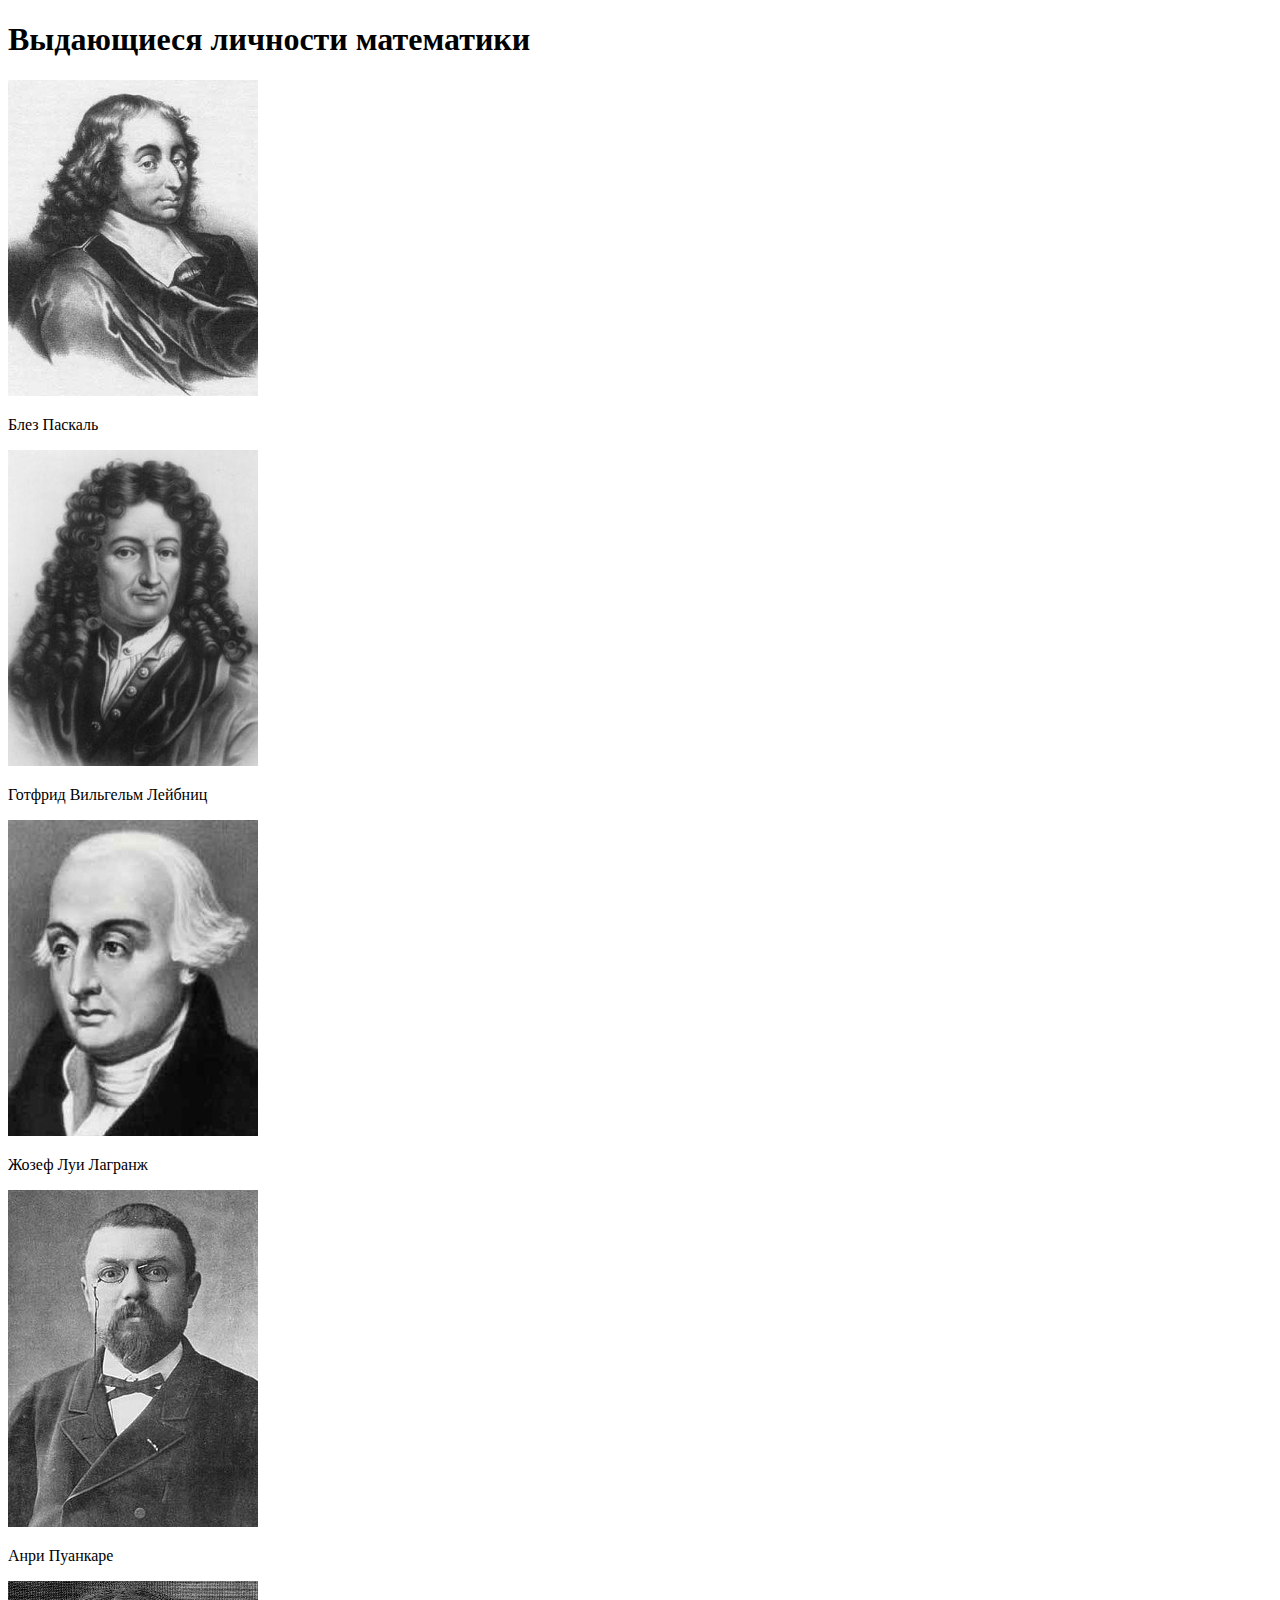
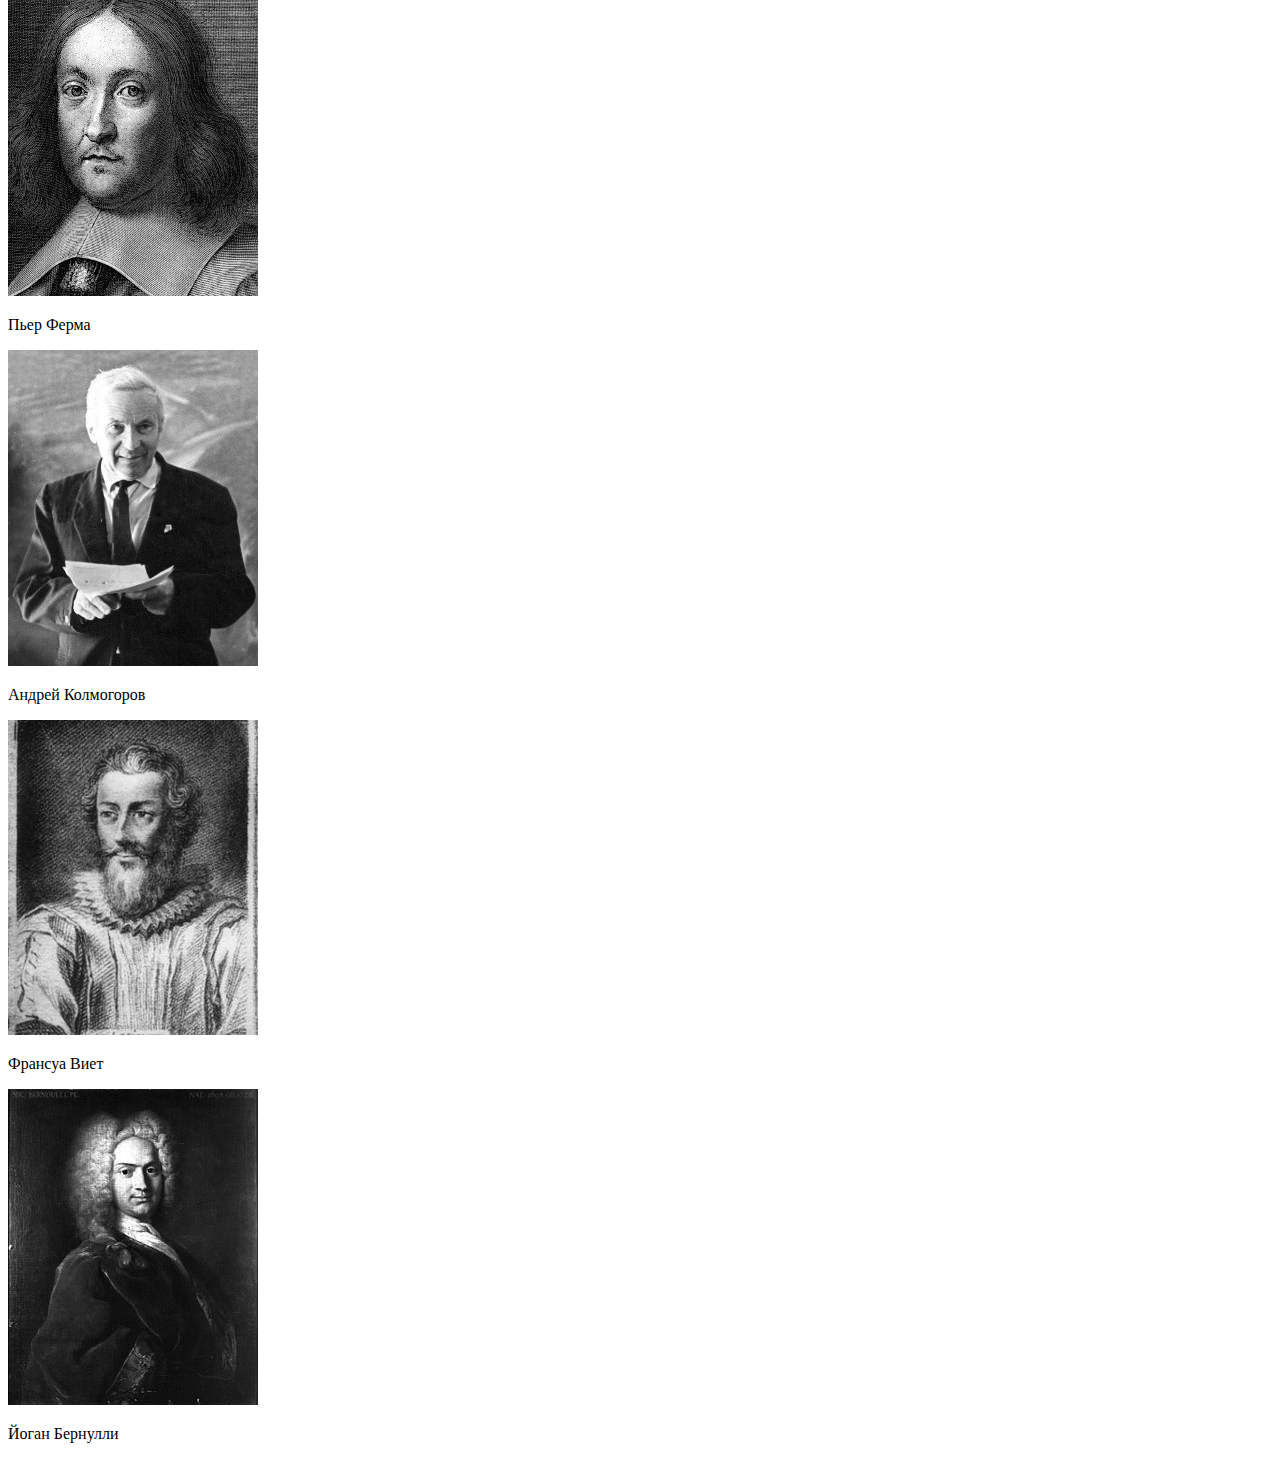
<file: personalias.html>
<!DOCTYPE html>
<html>
<head>
  <title>Math site</title>
  <!-- <link rel="stylesheet" href="src/styles/personalias.css"> -->
</head>

<body>
  <div id="header">
    <h1><span>Выдающиеся личности математики</span></h2>
  </div>

  <div class="grid-container">
    <div class="grid-item">
      <img src="src/images/pascal.jpeg" usemap="#pascal">
      <p>Блез Паскаль</p>
      <map name="pascal">
        <area shape="rect" coords="0,0,250,316" href="" title="Блез Паскаль">
      </map>
    </div>

    <div class="grid-item">
      <img src="src/images/laybnitz.jpg" usemap="#laybnitz">
      <p>Готфрид Вильгельм Лейбниц</p>
      <map name="laybnitz">
        <area shape="rect" coords="0,0,250,316" href="https://ru.wikipedia.org/wiki/%D0%9B%D0%B5%D0%B9%D0%B1%D0%BD%D0%B8%D1%86,_%D0%93%D0%BE%D1%82%D1%84%D1%80%D0%B8%D0%B4_%D0%92%D0%B8%D0%BB%D1%8C%D0%B3%D0%B5%D0%BB%D1%8C%D0%BC" title="Готфрид Вильгельм Лейбниц">
      </map>
    </div>

    <div class="grid-item">
      <img src="src/images/luilagranj.jpg" usemap="#lagranj">
      <p>Жозеф Луи Лагранж</p>
      <map name="lagranj">
        <area shape="rect" coords="0,0,250,316" href="" title="Жозеф Луи Лагранж">
      </map>
    </div>

    <div class="grid-item">
      <img src="src/images/puankare.jpg" usemap="#puankare">
      <p>Анри Пуанкаре</p>
      <map name="puankare">
        <area shape="rect" coords="0,0,250,316" href="" title="Анри Пуанкаре">
      </map>
    </div>

    <div class="grid-item">
      <img src="src/images/ferma.jpg" usemap="#ferma">
      <p>Пьер Ферма</p>
      <map name="ferma">
        <area shape="rect" coords="0,0,250,316" href="" title=Пьер "Ферма">
      </map>
    </div>

    <div class="grid-item">
      <img src="src/images/kolmogorov.jpg" usemap="#kolmogorov">
      <p>Андрей Колмогоров</p>
      <map name="kolmogorov">
        <area shape="rect" coords="0,0,250,316" href="" title="Андрей Колмогоров">
      </map>
    </div>

    <div class="grid-item">
      <img src="src/images/viet.jpeg" usemap="#viet">
      <p>Франсуа Виет</p>
      <map name="viet">
        <area shape="rect" coords="0,0,250,316" href="" title="Франсуа Виет">
      </map>
    </div>

    <div class="grid-item">
      <img src="src/images/bernulli.jpeg" usemap="#bernulli">
      <p>Йоган Бернулли</p>
      <map name="bernulli">
        <area shape="rect" coords="0,0,250,316" href="" title="Йоган Бернулли">
      </map>
    </div>
  </div>
</body>

</html>
</file>
<file: src/styles/main.css>
body {
  margin: 0;
  padding: 0;
  background-color: #fff3e6;
}

.title {
  display: flex;
  justify-content: center;
  align-items: center;
  background-attachment: fixed;
}

#header {
  height: 500px;
  background-image: url("../images/pantheon.jpg");
}

#header span {
  color: #ffe6cc;
  border-bottom: 2px solid #ffe6cc;
  font-size: 2vw;
}

#header-content {
  display: flex;
  justify-content: center;
  padding: 0 10vw 0 10vw;
  height: 500px;
  background-color: #ffe6cc;
  align-items: center;
}

#header-content span {
  color: #3a2613;
  font-size: 2vw;
  text-indent: 3vw;
}

#principles {
  height: 500px;
  background-image: url("../images/pyramids.jpg");
  background-position: center;
  background-size: cover;
}

#principles span {
  color: #4d2600;
  border-bottom: 2px solid #4d2600;
  font-size: 2vw;
}

#principles-content {
  display: flex;
  justify-content: center;
  padding: 0 10vw 0 10vw;
  height: 100vh;
  background-color: #ffe6cc;
  align-items: center;
}

#principles-content span {
  color: #3a2613;
  font-size: 2vw;
  text-indent: 3vw;
}

#know-more {
  height: 500px;
  background-image: url("../images/chichen-itza.jpg");
  background-size: cover;
}

#know-more span {
  color: #0d1a00;
  border-bottom: 2px solid #0d1a00;
  font-size: 2vw;
}

#know-more-content {
  display: flex;
  justify-content: center;
  padding: 0 10vw 0 10vw;
  background-color: #ffe6cc;
  align-items: center;
}

.image h3 {
  color: #0d1a00;
  font-size: 1.7vw;
  text-align: center;
}

.image-link {
  margin: 2vw 2vw 0 2vw;
  transition-duration: 0.5s;
  filter: opacity(0.5) grayscale(50%);
}

.image-link:hover {
  filter: opacity(1) grayscale(0%);
}

#footer {
  height: 10vh;
  background-color: #332200;
}

#footer span {
  color: #ffe6cc;
  font-size: 1.2vw;
  font-family: Arial;
}
</file>
<file: src/styles/history.css>
body {
  margin: 0;
  padding: 0;
  background-color: #fff3e6;
}

p {
  margin: 2vw;
  color: #332200;
  font-size: 1.2vw;
  text-indent: 1vw;
}

a:link, a:visited  {
  text-decoration: none;
}

.sticky {
  position: fixed;
  top: 0;
  width: 100%
}

#header {
  height: 500px;
  display: flex;
  justify-content: center;
  background-color: #660033;
  align-items: center;
}

#header span {
  color: #ffe6cc;
  border-bottom: 2px solid #ffe6cc;
  font-size: 2vw;
}

#navigation {
  display: flex;
}

#navigation button {
  margin: 0;
  height: 10vh;
  width: 14.17vw;
  color: #332200;
  background-color: #fff3e6;
  border: none;
  outline: none;
  transition-duration: 0.5s;
  font-size: 1.5vw;
  font-family: Times;
  cursor: pointer;
}

#navigation button:hover {
  background-color: #ffdd99;
}

#intro {
  padding: 1vw;
  font-size: 1.2vw;
}

#intro span {
  margin: 1vw;
}

.title {
  display: flex;
  justify-content: center;
  align-items: center;
  height: 4vw;
}

.title span {
  color: #332200;
  font-size: 2vw;
  border-bottom: 2px solid #332200;
}

.subtitle {
  display: flex;
  justify-content: center;
  align-items: center;
}

.subtitle h3 {
  color: #332200;
  font-size: 1.5vw;
}

#greece ul, #new-time ul, #europe ul {
  list-style-type: none;
}

#greece ul li {
  margin: 1vw;
  padding: 1vw;
  border-left: 3px solid #331a00;
  font-size: 1vw;
}

#europe ul li {
  margin: 1vw;
  padding: 1vw;
  border-left: 3px solid #331a00;
}

#europe ul li span {
  color: #331a00;
  font-size: 1.7vw;
}

#new-time ul li {
  margin: 1vw;
  padding: 1vw;
  border-left: 3px solid #331a00;
}

#new-time ul li span {
  color: #331a00;
  font-size: 1.7vw;
}

#footer {
  display: flex;
  justify-content: center;
  align-items: center;
  height: 10vh;
  background-color: #332200;
}

#footer ul {
  list-style-type: none;
}

#footer ul li span {
  color: #ffe6cc;
  font-size: 1.2vw;
  font-family: Arial;
}

#footer ul li span a {
  color: #ffe6cc;
}
</file>
<file: src/styles/millenium.css>
body {
  margin: 0;
  padding: 0;
  background-color: #fff3e6;
}
</file>
<file: src/styles/partitions.css>
body {
  margin: 0;
  padding: 0;
  background-color: #fff3e6;
}
</file>
<file: src/styles/personalias.css>
body {
  margin: 0;
  padding: 0;
  background-color: #fff3e6;
}
</file>
